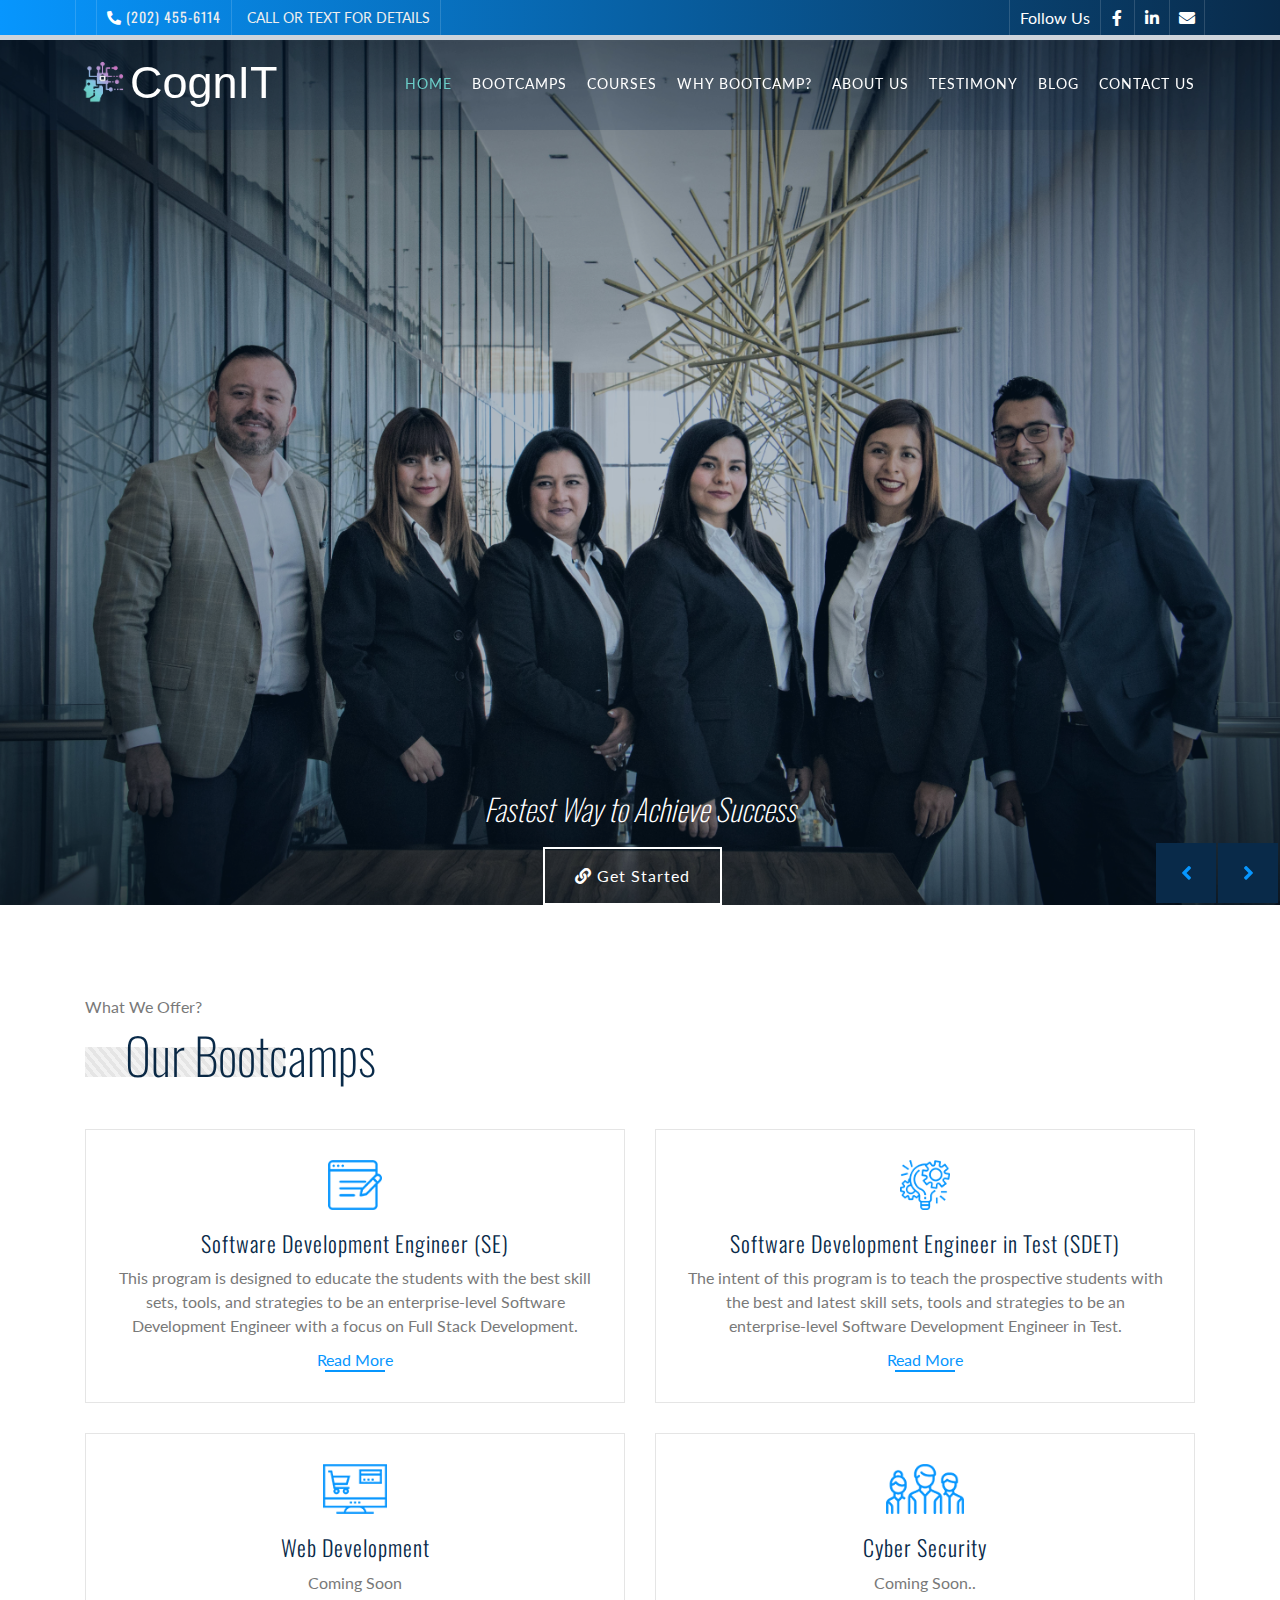
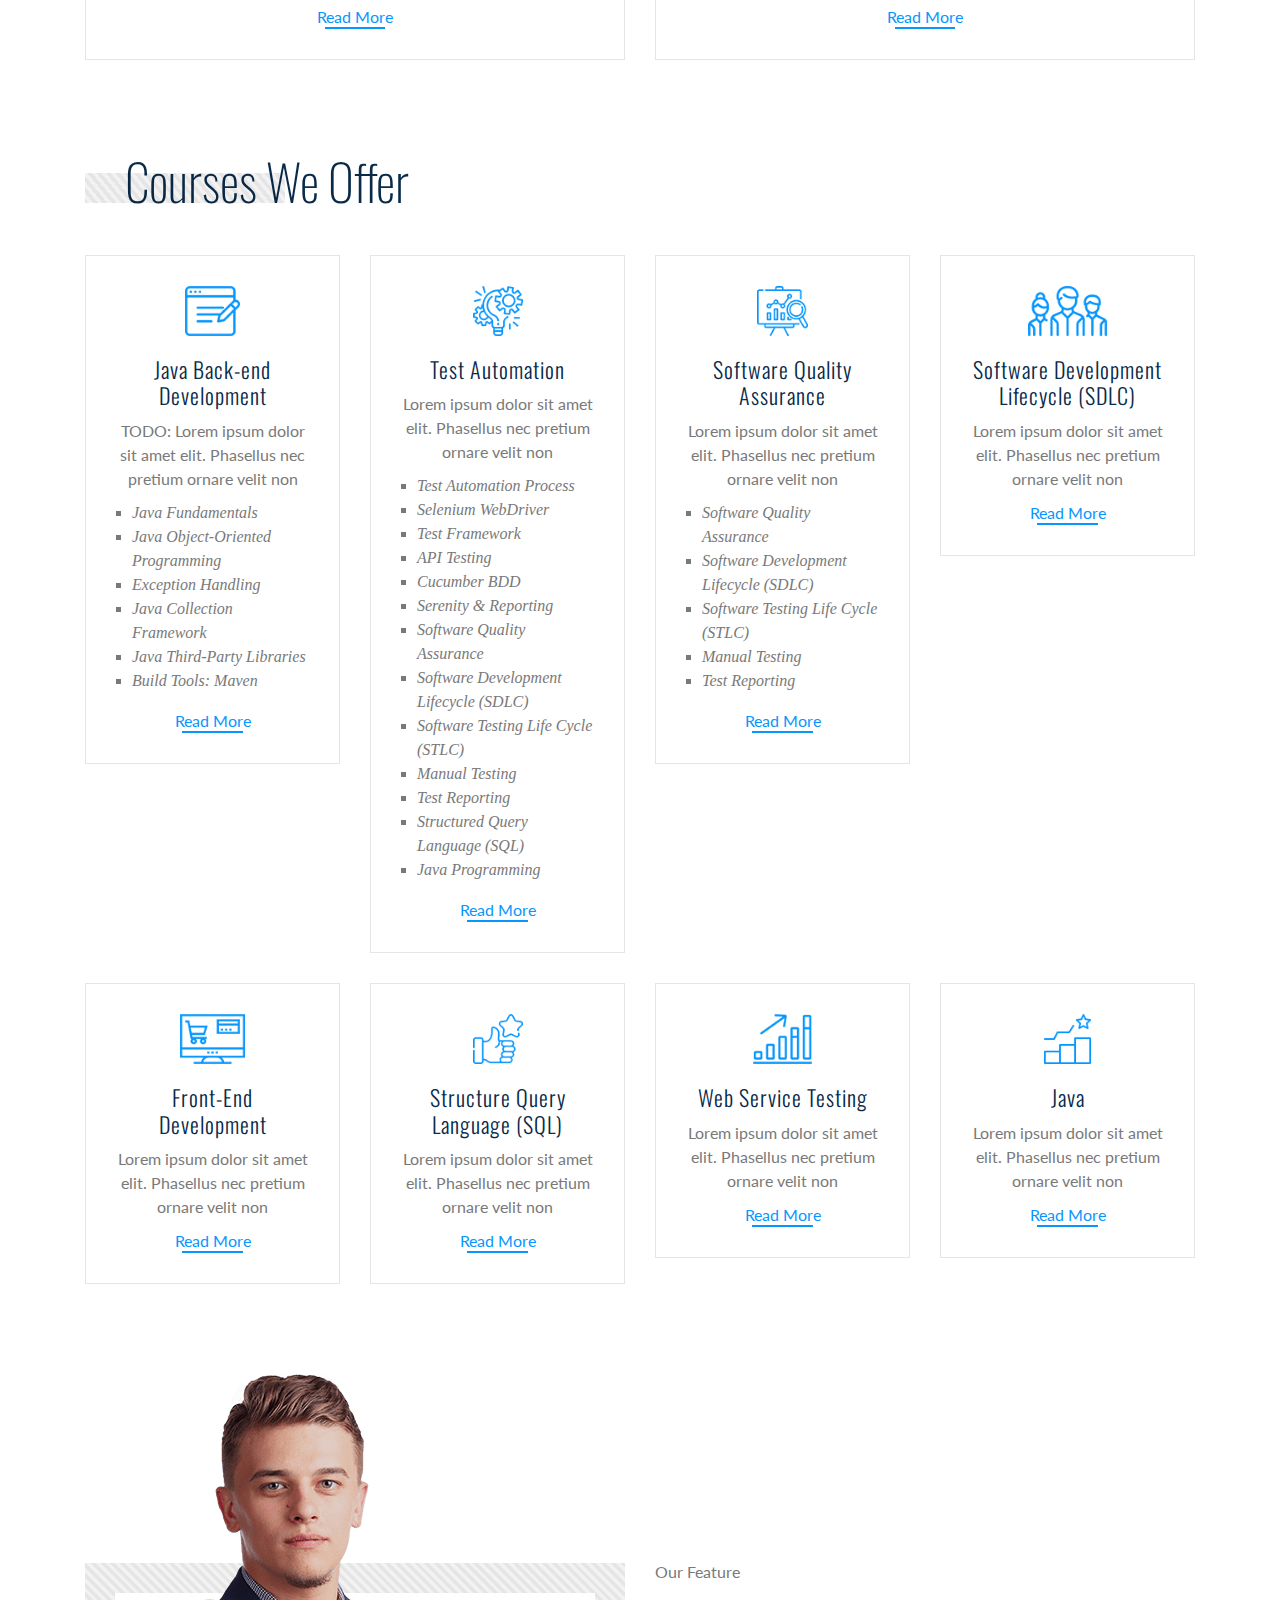
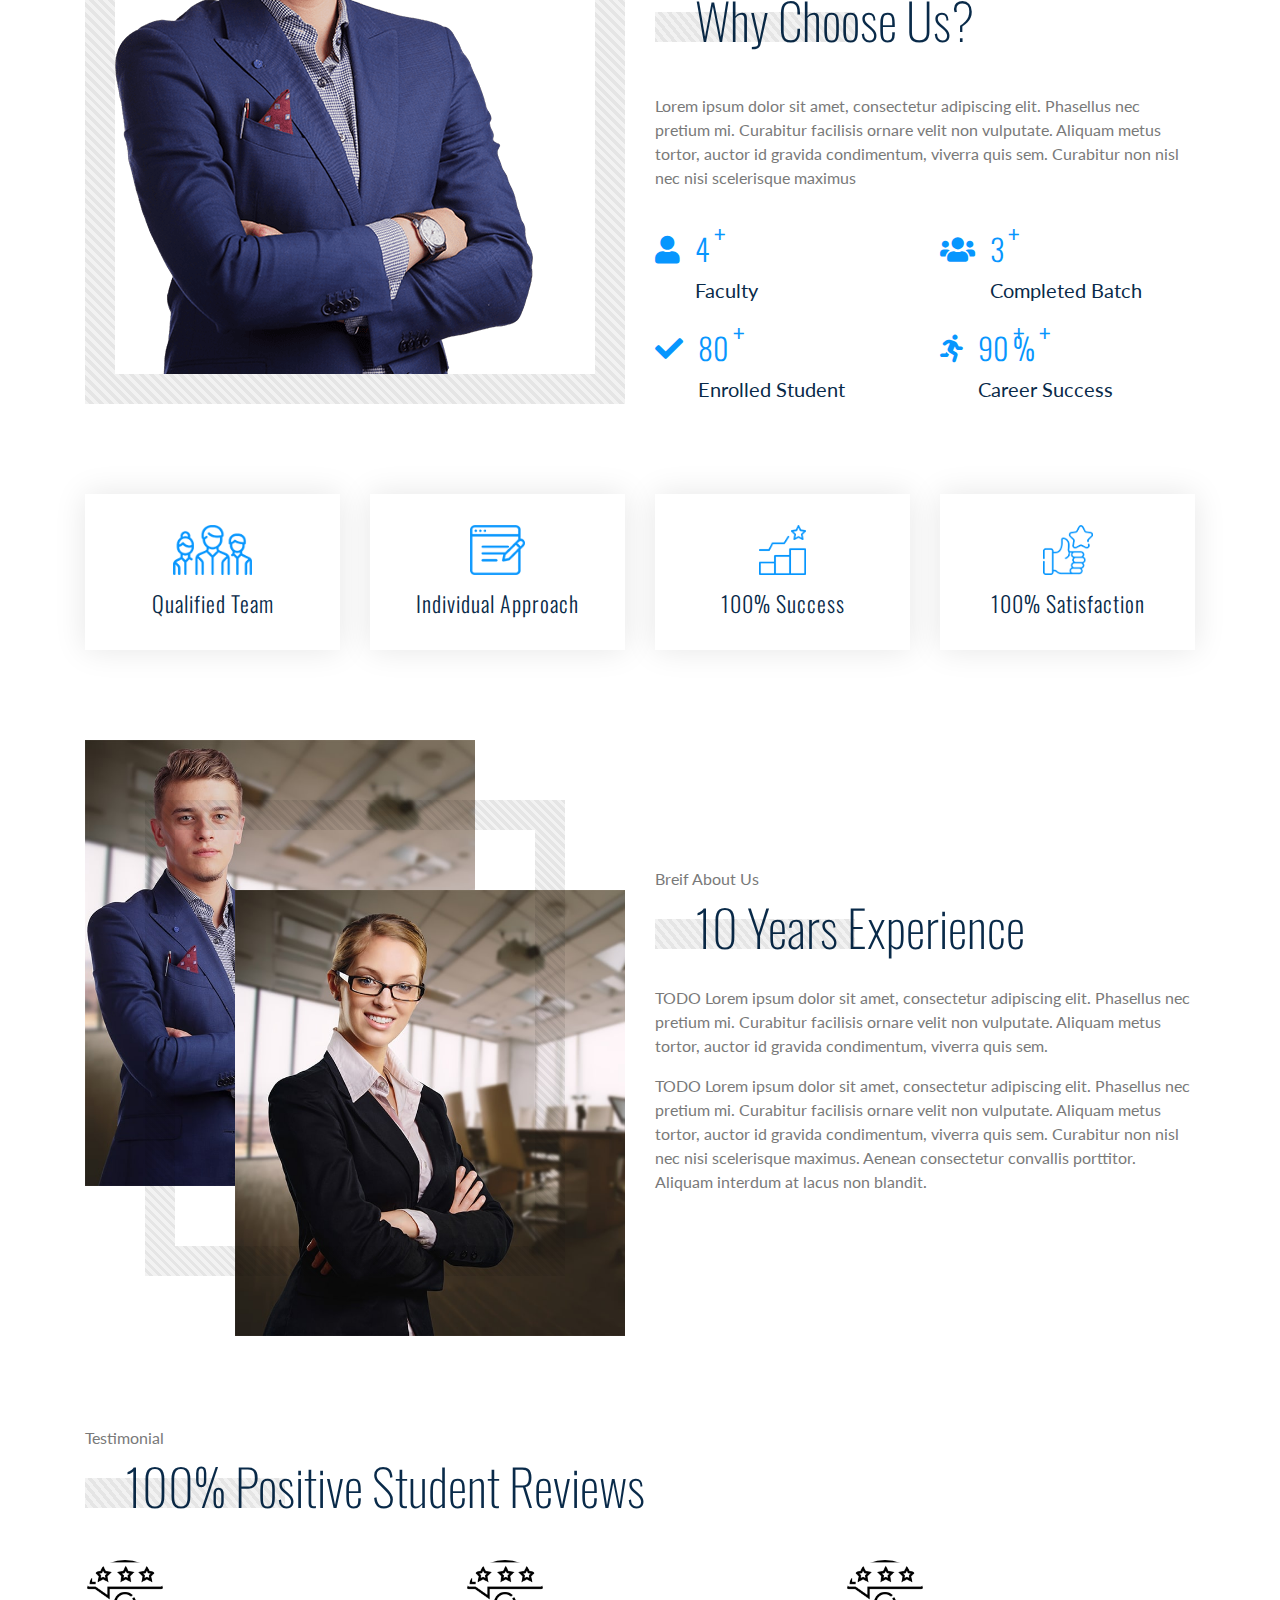
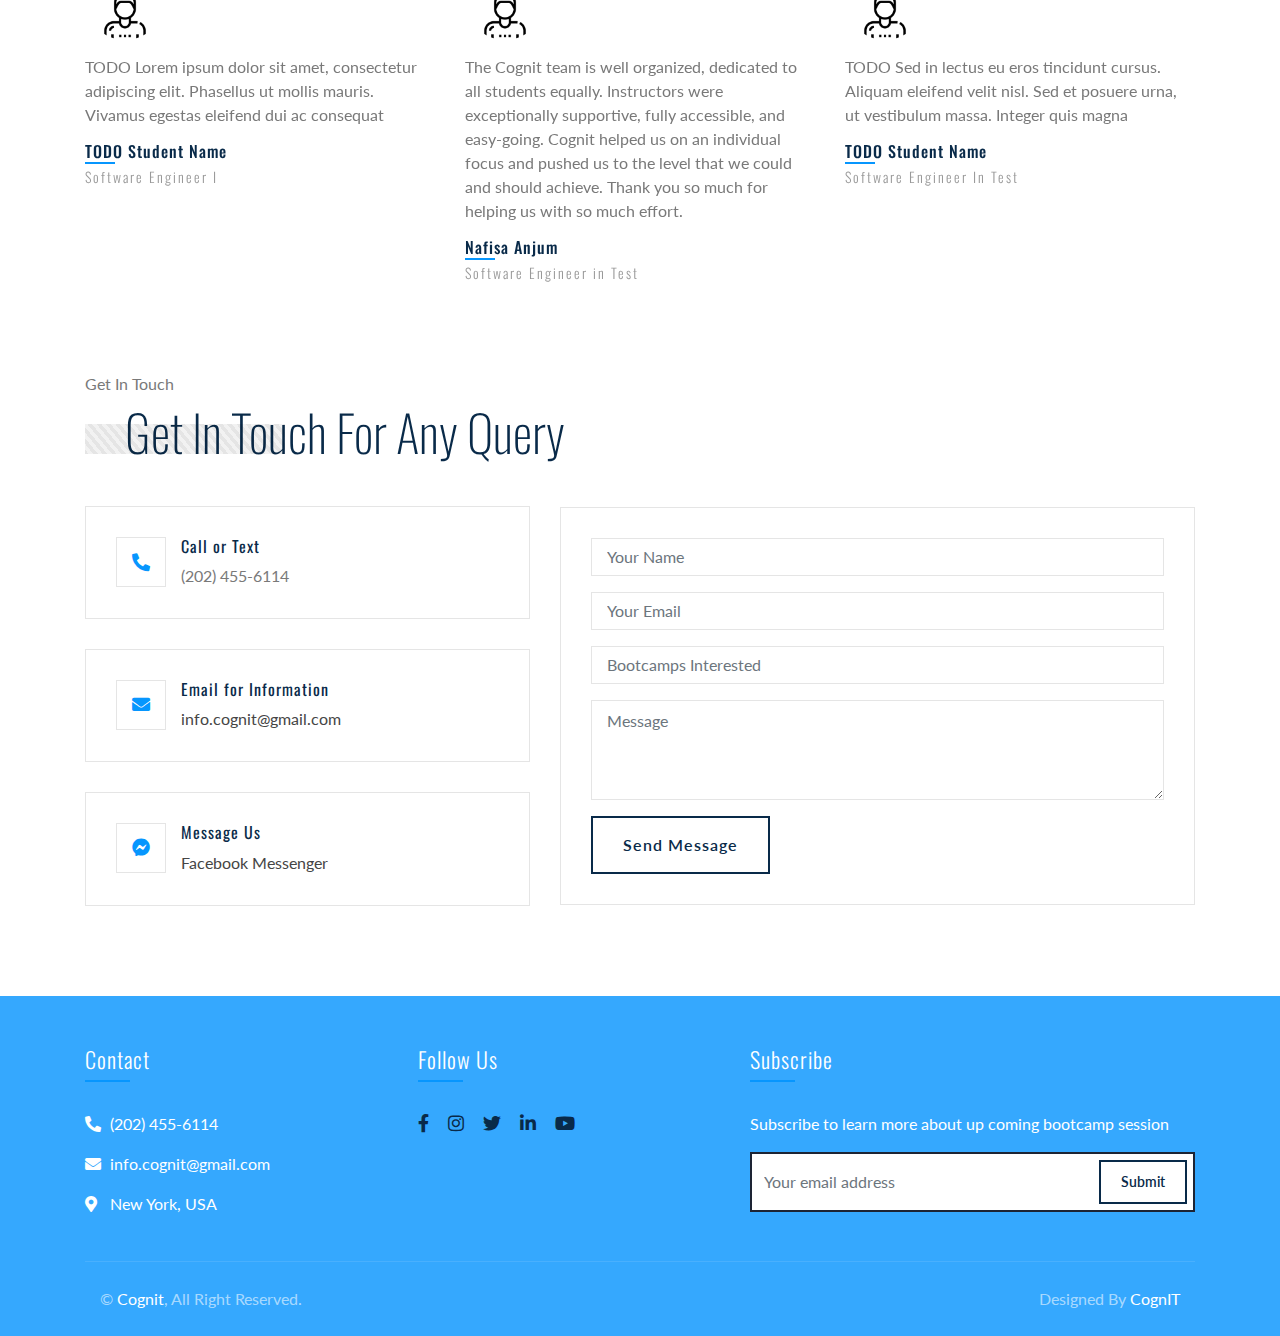
<file: index.html>
<!DOCTYPE html>
<html lang="en">

<head>
    <meta charset="utf-8">
    <title>CognIT-Bootcamp</title>
    <meta content="width=device-width, initial-scale=1.0" name="viewport">
    <meta content="Consulting Website Template Free Download" name="keywords">
    <meta content="Consulting Website Template Free Download" name="description">

    <!-- Favicon -->
    <link href="img/favicon.ico" rel="icon">

    <!-- Google Font -->
    <link href="https://fonts.googleapis.com/css2?family=Lato&family=Oswald:wght@200;300;400&display=swap" rel="stylesheet">

    <!-- CSS Libraries -->
    <link href="https://stackpath.bootstrapcdn.com/bootstrap/4.4.1/css/bootstrap.min.css" rel="stylesheet">
    <link href="https://cdnjs.cloudflare.com/ajax/libs/font-awesome/5.10.0/css/all.min.css" rel="stylesheet">
    <link href="lib/animate/animate.min.css" rel="stylesheet">
    <link href="lib/owlcarousel/assets/owl.carousel.min.css" rel="stylesheet">

    <!-- Template Stylesheet -->
    <link href="css/style.css" rel="stylesheet">
</head>

<body>
    <!-- Top Bar Start -->
    <div class="top-bar d-none d-md-block">
        <div class="container-fluid">
            <div class="row">
                <div class="col-md-8">
                    <div class="top-bar-left">
                        <div class="text">
                        </div>
                        <div class="text">
                            <i class="fa fa-phone-alt"></i>
                            <h2>(202) 455-6114</h2>
                        </div>
                        <div class="text">
                            <p>Call or Text For Details</p>
                        </div>
                    </div>
                </div>
                <div class="col-md-4">
                    <div class="top-bar-right">
                        <div class="text">Follow Us</div>
                        <div class="social">
                            <a href="https://www.facebook.com/cognit.info" target="_blank"><i class="fab fa-facebook-f"></i></a>
                            <a href=""><i class="fab fa-linkedin-in"></i></a>
                            <!--                                <a href=""><i class="fab fa-instagram"></i></a>-->
                            <!--                                <a href=""><i class="fab fa-twitter"></i></a>-->
                            <a href="mailto: info.cognit@gmail.com"><i class="fab fa fa-envelope"></i></a>
                        </div>
                    </div>
                </div>
            </div>
        </div>
    </div>
    <!-- Top Bar End -->

    <!-- Nav Bar Start -->
    <div class="navbar navbar-expand-lg bg-dark navbar-dark">
        <div class="container-fluid">
            <a href="index.html"><img class="navbar-brand-logo" src="img/cognit-logo-removebg.png" alt="Image"></a>
            <a href="index.html" class="navbar-brand">CognIT</a>
            <button type="button" class="navbar-toggler" data-toggle="collapse" data-target="#navbarCollapse">
                <span class="navbar-toggler-icon"></span>
            </button>
            <div class="collapse navbar-collapse justify-content-between" id="navbarCollapse">
                <div class="navbar-nav ml-auto">
                    <a href="index.html" class="nav-item nav-link active">Home</a>
                    <a href="index.html#bootcamps" class="nav-item nav-link">Bootcamps</a>
                    <a href="index.html#courses" class="nav-item nav-link">Courses</a>
                    <a href="index.html#why-bootcamp" class="nav-item nav-link">Why Bootcamp?</a>
                    <a href="index.html#about-us" class="nav-item nav-link">About Us</a>
                    <a href="index.html#testimonial" class="nav-item nav-link">Testimony</a>
                    <a href="blog.html" class="nav-item nav-link">Blog</a>
                    <a href="contact-us.html" class="nav-item nav-link">Contact Us</a>
                </div>
            </div>
        </div>
    </div>
    <!-- Nav Bar End -->

    <!-- Carousel Start -->
    <div class="carousel">
        <div class="container-fluid">
            <div class="owl-carousel">
                <div class="carousel-item">
                    <div class="carousel-img">
                        <img src="img/carousel-6.jpg" alt="Image">
                    </div>
                    <div class="carousel-text">
                        <!--<h1>CognIT</h1>-->
                        <h3>Fastest Way to Achieve Success</h3>
                        <div class="carousel-btn">
                            <a class="btn" href="contact-us.html"><i class="fa fa-link"></i>Get Started</a>
                            <!-- <a class="btn btn-play" data-toggle="modal" data-src="https://www.youtube.com/embed/DWRcNpR6Kdc" data-target="#videoModal"><i class="fa fa-play"></i>Watch Video</a> -->
                        </div>
                    </div>
                </div>
                <div class="carousel-item">
                    <div class="carousel-img">
                        <img src="img/carousel-5.jpg" alt="Image">
                    </div>
                    <div class="carousel-text">
                        <!--<h1>CognIT</h1>-->
                        <h3>Your Business Our Effort</h3>
                        <div class="carousel-btn">
                            <a class="btn" href="contact-us.html"><i class="fa fa-link"></i>Get Started</a>
                            <!-- <a class="btn btn-play" data-toggle="modal" data-src="https://www.youtube.com/embed/DWRcNpR6Kdc" data-target="#videoModal"><i class="fa fa-play"></i>Watch Video</a> -->
                        </div>
                    </div>
                </div>
                <div class="carousel-item">
                    <div class="carousel-img">
                        <img src="img/carousel-4.jpg" alt="Image">
                    </div>
                    <div class="carousel-text">
                        <!--<h1>CognIT</h1>-->
                        <h3>Your Success Our Achievement</h3>
                        <div class="carousel-btn">
                            <a class="btn" href="contact-us.html"><i class="fa fa-link"></i>Get Started</a>
                            <!-- <a class="btn btn-play" data-toggle="modal" data-src="https://www.youtube.com/embed/DWRcNpR6Kdc" data-target="#videoModal"><i class="fa fa-play"></i>Watch Video</a> -->
                        </div>
                    </div>
                </div>
            </div>
        </div>
    </div>
    <!-- Carousel End -->

    <!-- Video Modal Start-->
    <div class="modal fade" id="videoModal" tabindex="-1" role="dialog" aria-labelledby="exampleModalLabel" aria-hidden="true">
        <div class="modal-dialog" role="document">
            <div class="modal-content">
                <div class="modal-body">
                    <button type="button" class="close" data-dismiss="modal" aria-label="Close">
                    <span aria-hidden="true">&times;</span>
                </button>
                    <!-- 16:9 aspect ratio -->
                    <div class="embed-responsive embed-responsive-16by9">
                        <iframe class="embed-responsive-item" src="" id="video" allowscriptaccess="always" allow="autoplay"></iframe>
                    </div>
                </div>
            </div>
        </div>
    </div>
    <!-- Video Modal End -->

    <!-- Bootcamps Start -->
    <div class="service" id="bootcamps">
        <div class="container">
            <div class="section-header">
                <p>What We Offer?</p>
                <h2>Our Bootcamps</h2>
            </div>
            <div class="row">
                <div class="col-lg-6 col-md-6">
                    <div class="service-item">
                        <img src="img/icon-1.png" alt="Icon">
                        <h3>Software Development Engineer (SE)</h3>
                        <p>
                            This program is designed to educate the students with the best skill sets, tools, and strategies to be an enterprise-level Software Development Engineer with a focus on Full Stack Development.
                        </p>
                        <a href="se.html">Read More</a>
                    </div>
                </div>
                <div class="col-lg-6 col-md-6">
                    <div class="service-item">
                        <img src="img/icon-2.png" alt="Icon">
                        <h3>Software Development Engineer in Test (SDET)</h3>
                        <p>
                            The intent of this program is to teach the prospective students with the best and latest skill sets, tools and strategies to be an enterprise-level Software Development Engineer in Test. </p>
                        <a href="sdet.html">Read More</a>
                    </div>
                </div>
                <!--Web Development Card-->
                <div class="col-lg-6 col-md-6">
                    <div class="service-item">
                        <img src="img/icon-5.png" alt="Icon">
                        <h3>Web Development</h3>
                        <p>
                            Coming Soon
                        </p>
                        <a href="web-development.html">Read More</a>
                    </div>
                </div>
                <!--End Web Development Card-->
                <!--Cyber Security Card-->
                <div class="col-lg-6 col-md-6">
                    <div class="service-item">
                        <img src="img/icon-4.png" alt="Icon">
                        <h3>Cyber Security</h3>
                        <p>
                            Coming Soon..
                        </p>
                        <a href="cyber-security.html">Read More</a>
                    </div>
                </div>
                <!--Cyber Security Card-->
            </div>
        </div>
    </div>
    <!-- Bootcamps End -->

    <!-- Courses Start -->
    <div class="service" id="courses">
        <div class="container">
            <div class="section-header">
                <h2>Courses We Offer</h2>
            </div>
            <div class="row">
                <div class="col-lg-3 col-md-6">
                    <div class="service-item">
                        <img src="img/icon-1.png" alt="Icon">
                        <h3>Java Back-end Development</h3>
                        <p>
                            TODO: Lorem ipsum dolor sit amet elit. Phasellus nec pretium ornare velit non
                        </p>
                        <ul>
                            <li>Java Fundamentals</li>
                            <li>Java Object-Oriented Programming</li>
                            <li>Exception Handling</li>
                            <li>Java Collection Framework</li>
                            <li>Java Third-Party Libraries</li>
                            <li>Build Tools: Maven</li>
                        </ul>
                        <a href="se.html">Read More</a>
                    </div>
                </div>
                <div class="col-lg-3 col-md-6">
                    <div class="service-item">
                        <img src="img/icon-2.png" alt="Icon">
                        <h3>Test Automation</h3>
                        <p>
                            Lorem ipsum dolor sit amet elit. Phasellus nec pretium ornare velit non
                        </p>
                        <ul>
                            <li>Test Automation Process</li>
                            <li>Selenium WebDriver</li>
                            <li>Test Framework</li>
                            <li>API Testing</li>
                            <li>Cucumber BDD </li>
                            <li>Serenity & Reporting</li>
                            <li>Software Quality Assurance</li>
                            <li>Software Development Lifecycle (SDLC)</li>
                            <li>Software Testing Life Cycle (STLC)</li>
                            <li>Manual Testing</li>
                            <li>Test Reporting</li>
                            <li>Structured Query Language (SQL)</li>
                            <li>Java Programming</li>
                        </ul>
                        <a href="sdet.html">Read More</a>
                    </div>
                </div>
                <div class="col-lg-3 col-md-6">
                    <div class="service-item">
                        <img src="img/icon-3.png" alt="Icon">
                        <h3>Software Quality Assurance</h3>
                        <p>
                            Lorem ipsum dolor sit amet elit. Phasellus nec pretium ornare velit non
                        </p>
                        <ul>
                            <li>Software Quality Assurance</li>
                            <li>Software Development Lifecycle (SDLC)</li>
                            <li>Software Testing Life Cycle (STLC)</li>
                            <li>Manual Testing</li>
                            <li>Test Reporting</li>
                        </ul>
                        <a href="sdet.html">Read More</a>
                    </div>
                </div>
                <div class="col-lg-3 col-md-6">
                    <div class="service-item">
                        <img src="img/icon-4.png" alt="Icon">
                        <h3>Software Development Lifecycle (SDLC)</h3>
                        <p>
                            Lorem ipsum dolor sit amet elit. Phasellus nec pretium ornare velit non
                        </p>
                        <a href="">Read More</a>
                    </div>
                </div>
                <div class="col-lg-3 col-md-6">
                    <div class="service-item">
                        <img src="img/icon-5.png" alt="Icon">
                        <h3>Front-End Development</h3>
                        <p>
                            Lorem ipsum dolor sit amet elit. Phasellus nec pretium ornare velit non
                        </p>
                        <a href="sdet.html">Read More</a>
                    </div>
                </div>
                <div class="col-lg-3 col-md-6">
                    <div class="service-item">
                        <img src="img/icon-6.png" alt="Icon">
                        <h3>Structure Query Language (SQL)</h3>
                        <p>
                            Lorem ipsum dolor sit amet elit. Phasellus nec pretium ornare velit non
                        </p>
                        <a href="se.html">Read More</a>
                    </div>
                </div>
                <div class="col-lg-3 col-md-6">
                    <div class="service-item">
                        <img src="img/icon-7.png" alt="Icon">
                        <h3>Web Service Testing</h3>
                        <p>
                            Lorem ipsum dolor sit amet elit. Phasellus nec pretium ornare velit non
                        </p>
                        <a href="sdet.html">Read More</a>
                    </div>
                </div>
                <div class="col-lg-3 col-md-6">
                    <div class="service-item">
                        <img src="img/icon-8.png" alt="Icon">
                        <h3>Java</h3>
                        <p>
                            Lorem ipsum dolor sit amet elit. Phasellus nec pretium ornare velit non
                        </p>
                        <a href="se.html">Read More</a>
                    </div>
                </div>
            </div>
        </div>
    </div>
    <!-- Courses End -->

    <!-- Feature Start -->
    <div class="feature" id="why-bootcamp">
        <div class="container">
            <div class="row align-items-end">
                <div class="col-md-6">
                    <div class="feature-img">
                        <img src="img/business-man.png" alt="Image">
                    </div>
                </div>
                <div class="col-md-6">
                    <div class="section-header">
                        <p>Our Feature</p>
                        <h2>Why Choose Us?</h2>
                    </div>
                    <p>
                        Lorem ipsum dolor sit amet, consectetur adipiscing elit. Phasellus nec pretium mi. Curabitur facilisis ornare velit non vulputate. Aliquam metus tortor, auctor id gravida condimentum, viverra quis sem. Curabitur non nisl nec nisi scelerisque maximus
                    </p>
                    <div class="row counters">
                        <div class="col-6">
                            <i class="fa fa-user"></i>
                            <div class="counters-text">
                                <h2 data-toggle="counter-up">4</h2>
                                <p>Faculty</p>
                            </div>
                        </div>
                        <div class="col-6">
                            <i class="fa fa-users"></i>
                            <div class="counters-text">
                                <h2 data-toggle="counter-up">3</h2>
                                <p>Completed Batch</p>
                            </div>
                        </div>
                        <div class="col-6">
                            <i class="fa fa-check"></i>
                            <div class="counters-text">
                                <h2 data-toggle="counter-up">80</h2>
                                <p>Enrolled Student</p>
                            </div>
                        </div>
                        <div class="col-6">
                            <i class="fa fa-running"></i>
                            <div class="counters-text">
                                <h2 data-toggle="counter-up">90</h2>
                                <h2>%</h2>
                                <p>Career Success</p>
                            </div>
                        </div>
                    </div>
                </div>
            </div>
        </div>
    </div>
    <!-- Feature End -->

    <!-- Fact Start -->
    <div class="fact">
        <div class="container">
            <div class="row align-items-center">
                <div class="col-lg-3 col-md-6">
                    <div class="fact-item">
                        <img src="img/icon-4.png" alt="Icon">
                        <h2>Qualified Team</h2>
                    </div>
                </div>
                <div class="col-lg-3 col-md-6">
                    <div class="fact-item">
                        <img src="img/icon-1.png" alt="Icon">
                        <h2>Individual Approach</h2>
                    </div>
                </div>
                <div class="col-lg-3 col-md-6">
                    <div class="fact-item">
                        <img src="img/icon-8.png" alt="Icon">
                        <h2>100% Success</h2>
                    </div>
                </div>
                <div class="col-lg-3 col-md-6">
                    <div class="fact-item">
                        <img src="img/icon-6.png" alt="Icon">
                        <h2>100% Satisfaction</h2>
                    </div>
                </div>
            </div>
        </div>
    </div>
    <!-- Fact Start -->

    <!-- About Start -->
    <div class="about" id="about-us">
        <div class="container">
            <div class="row align-items-center">
                <div class="col-md-6">
                    <div class="about-img">
                        <div class="about-img-1">
                            <img src="img/about-2.jpg" alt="Image">
                        </div>
                        <div class="about-img-2">
                            <img src="img/about-1.jpg" alt="Image">
                        </div>
                    </div>
                </div>
                <div class="col-md-6">
                    <div class="section-header">
                        <p>Breif About Us</p>
                        <h2>10 Years Experience</h2>
                    </div>
                    <div class="about-text">
                        <p>
                            TODO Lorem ipsum dolor sit amet, consectetur adipiscing elit. Phasellus nec pretium mi. Curabitur facilisis ornare velit non vulputate. Aliquam metus tortor, auctor id gravida condimentum, viverra quis sem.
                        </p>
                        <p>
                            TODO Lorem ipsum dolor sit amet, consectetur adipiscing elit. Phasellus nec pretium mi. Curabitur facilisis ornare velit non vulputate. Aliquam metus tortor, auctor id gravida condimentum, viverra quis sem. Curabitur non nisl nec nisi scelerisque maximus.
                            Aenean consectetur convallis porttitor. Aliquam interdum at lacus non blandit.
                        </p>
                        <!--                    <a class="btn" href="">Learn More</a>-->
                    </div>
                </div>
            </div>
        </div>
    </div>
    <!-- About End -->

    <!-- Testimonial Start -->
    <div class="testimonial" id="testimonial">
        <div class="container">
            <div class="section-header">
                <p>Testimonial</p>
                <h2>100% Positive Student Reviews</h2>
            </div>
            <div class="owl-carousel testimonials-carousel">
                <div class="testimonial-item">
                    <img src="img/customer-review.png" alt="Image">
                    <p>
                        TODO Lorem ipsum dolor sit amet, consectetur adipiscing elit. Phasellus ut mollis mauris. Vivamus egestas eleifend dui ac consequat
                    </p>
                    <h2>TODO Student Name</h2>
                    <h3>Software Engineer I</h3>
                </div>
                <div class="testimonial-item">
                    <img src="img/customer-review.png" alt="Image">
                    <p>
                        The Cognit team is well organized, dedicated to all students equally. Instructors were exceptionally supportive, fully accessible, and easy-going. Cognit helped us on an individual focus and pushed us to the level that we could and should achieve. Thank
                        you so much for helping us with so much effort.
                    </p>
                    <h2>Nafisa Anjum</h2>
                    <h3>Software Engineer in Test</h3>
                </div>
                <div class="testimonial-item">
                    <img src="img/customer-review.png" alt="Image">
                    <p>
                        TODO Sed in lectus eu eros tincidunt cursus. Aliquam eleifend velit nisl. Sed et posuere urna, ut vestibulum massa. Integer quis magna
                    </p>
                    <h2>TODO Student Name</h2>
                    <h3>Software Engineer In Test</h3>
                </div>
                <!--                 <div class="testimonial-item">
                    <img src="img/customer-review.png" alt="Image">
                    <p>
						TODO
                    </p>
                    <h2>TODO Student Name</h2>
                    <h3>Software Development Engineer</h3>
                </div> -->
            </div>
        </div>
    </div>
    <!-- Testimonial End -->

    <!-- Team Start -->
    <!-- Team End -->

    <!-- Contact Start -->
    <div class="contact">
        <div class="container">
            <div class="section-header">
                <p>Get In Touch</p>
                <h2>Get In Touch For Any Query</h2>
            </div>
            <div class="row align-items-center">
                <div class="col-md-5">
                    <div class="contact-info">
                        <div class="contact-icon">
                            <i class="fa fa-phone-alt"></i>
                        </div>
                        <div class="contact-text">
                            <h3>Call or Text</h3>
                            <p>(202) 455-6114</p>
                        </div>
                    </div>
                    <div class="contact-info">
                        <div class="contact-icon">
                            <a href="mailto: info.cognit@gmail.com"><i class="fa fa-envelope"></i></a>
                        </div>
                        <div class="contact-text">
                            <h3>Email for Information</h3>
                            <a href="mailto: info.cognit@gmail.com">info.cognit@gmail.com</a>
                        </div>
                    </div>
                    <div class="contact-info">
                        <div class="contact-icon">
                            <a href="https://www.facebook.com/cognit.info" target="_blank">
                                <i class="fab fa-facebook-messenger"></i></a>
                        </div>
                        <div class="contact-text">
                            <h3>Message Us</h3>
                            <a href="https://www.facebook.com/cognit.info" target="_blank">
                                <p>Facebook Messenger</p>
                            </a>
                        </div>
                    </div>
                </div>
                <div class="col-md-7">
                    <div class="contact-form">
                        <div id="success"></div>
                        <form name="sentMessage" id="contactForm" novalidate="novalidate">
                            <div class="control-group">
                                <input type="text" class="form-control" id="name" placeholder="Your Name" required="required" data-validation-required-message="Please enter your name" />
                                <p class="help-block text-danger"></p>
                            </div>
                            <div class="control-group">
                                <input type="email" class="form-control" id="email" placeholder="Your Email" required="required" data-validation-required-message="Please enter your email" />
                                <p class="help-block text-danger"></p>
                            </div>
                            <div class="control-group">
                                <input type="text" class="form-control" id="subject" placeholder="Bootcamps Interested" required="required" data-validation-required-message="Please enter a subject" />
                                <p class="help-block text-danger"></p>
                            </div>
                            <div class="control-group">
                                <textarea class="form-control" id="message" placeholder="Message" required="required" data-validation-required-message="Please enter your message"></textarea>
                                <p class="help-block text-danger"></p>
                            </div>
                            <div>
                                <button class="btn" type="submit" id="sendMessageButton">Send Message</button>
                            </div>
                        </form>
                    </div>
                </div>
            </div>
        </div>
    </div>
    <!-- Contact End -->

    <!-- Blog Start -->
    <!-- Blog End -->

    <!-- Footer Start -->
    <div class="footer">
        <div class="container">
            <div class="row">
                <div class="col-lg-7">
                    <div class="row">
                        <div class="col-md-6">
                            <div class="footer-contact">
                                <h2>Contact</h2>
                                <p><i class="fa fa-phone-alt"></i>(202) 455-6114</p>
                                <p><i class="fa fa-envelope"></i>info.cognit@gmail.com</p>
                                <p><i class="fa fa-map-marker-alt"></i>New York, USA</p>
                            </div>
                        </div>
                        <div class="col-md-6">
                            <div class="footer-contact">
                                <h2>Follow Us</h2>
                                <div class="footer-social">
                                    <a href="https://www.facebook.com/cognit.info" target="_blank"><i class="fab fa-facebook-f"></i></a>
                                    <a href="index.html"><i class="fab fa-instagram"></i></a>
                                    <a href="index.html"><i class="fab fa-twitter"></i></a>
                                    <a href="index.html"><i class="fab fa-linkedin-in"></i></a>
                                    <a href="index.html"><i class="fab fa-youtube"></i></a>
                                </div>
                            </div>
                        </div>
                    </div>
                </div>
                <div class="col-lg-5">
                    <div class="footer-newsletter">
                        <h2>Subscribe</h2>
                        <p>
                            Subscribe to learn more about up coming bootcamp session
                        </p>
                        <div class="form">
                            <input class="form-control" placeholder="Your email address">
                            <button class="btn">Submit</button>
                        </div>
                    </div>
                </div>
            </div>
        </div>
        <div class="container copyright">
            <div class="row">
                <div class="col-md-6">
                    <p>&copy; <a href="#">Cognit</a>, All Right Reserved.</p>
                </div>
                <div class="col-md-6">
                    <!--<p>Designed By <a href="https://htmlcodex.com">HTML Codex</a></p>-->
                    <p>Designed By <a href="#">CognIT</a></p>
                </div>
            </div>
        </div>
    </div>
    <!-- Footer End -->

    <a href="#" class="back-to-top"><i class="fa fa-chevron-up"></i></a>

    <!-- JavaScript Libraries -->
    <script src="https://code.jquery.com/jquery-3.4.1.min.js"></script>
    <script src="https://stackpath.bootstrapcdn.com/bootstrap/4.4.1/js/bootstrap.bundle.min.js"></script>
    <script src="lib/easing/easing.min.js"></script>
    <script src="lib/owlcarousel/owl.carousel.min.js"></script>
    <script src="lib/waypoints/waypoints.min.js"></script>
    <script src="lib/counterup/counterup.min.js"></script>

    <!-- Contact Javascript File -->
    <script src="mail/jqBootstrapValidation.min.js"></script>
    <script src="mail/contact.js"></script>

    <!-- Template Javascript -->
    <script src="js/main.js"></script>
</body>

</html>
</file>
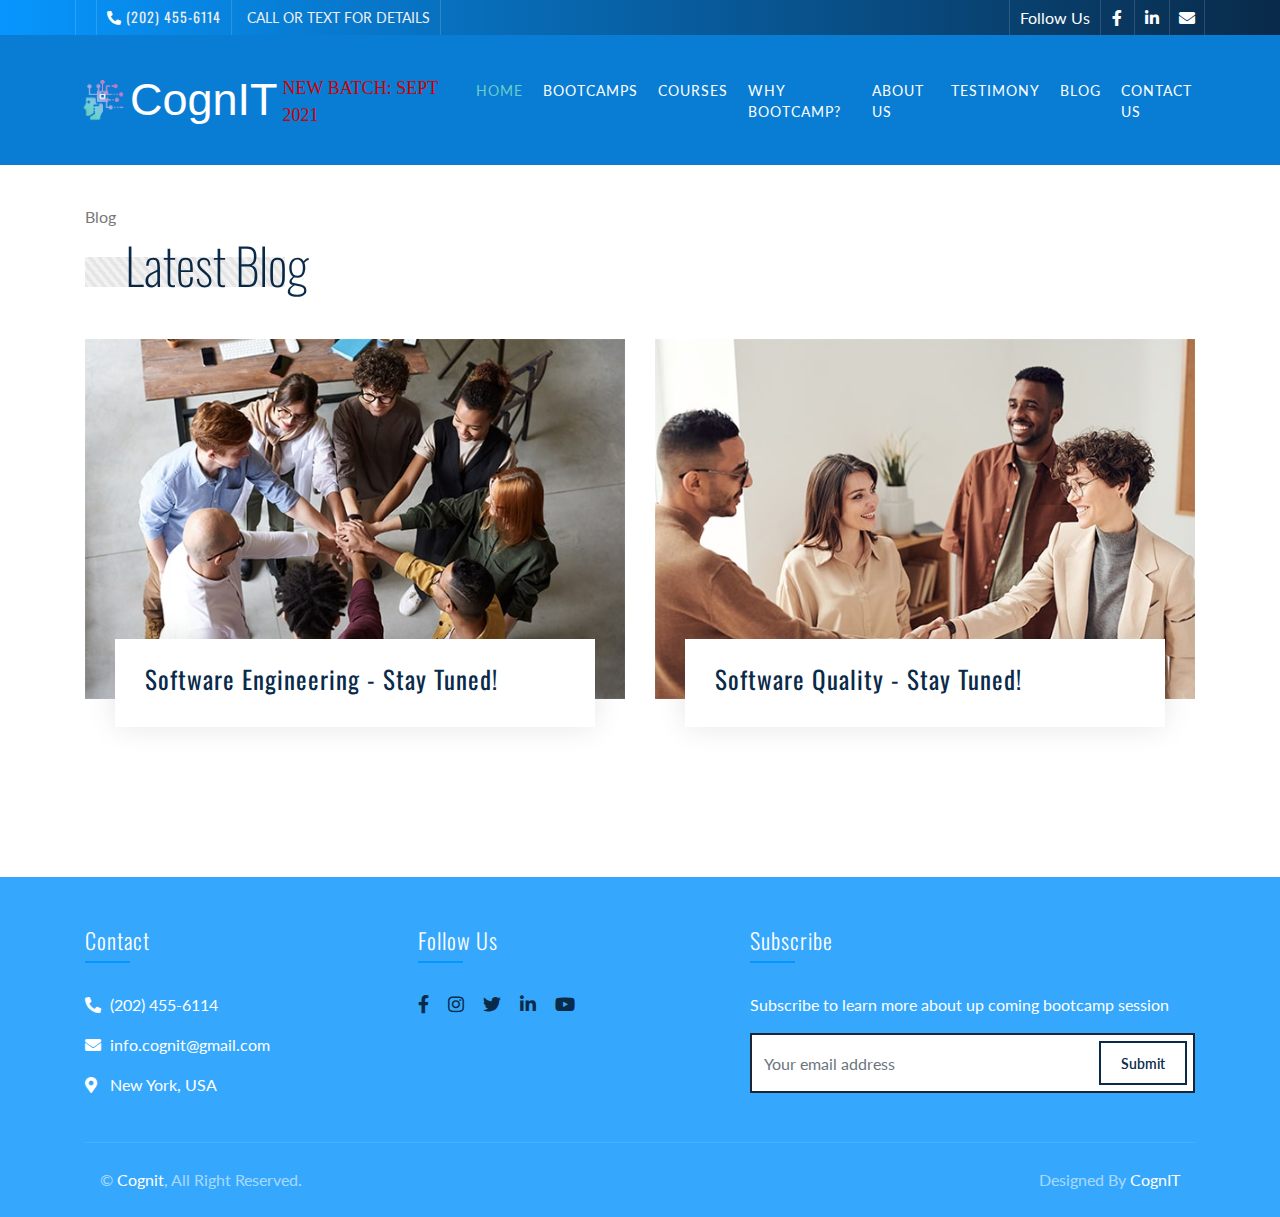
<file: blog.html>
<!DOCTYPE html>
<html lang="en">

<head>
    <meta charset="utf-8">
    <title>Confer - Consulting Website Template Free Download</title>
    <meta content="width=device-width, initial-scale=1.0" name="viewport">
    <meta content="Consulting Website Template Free Download" name="keywords">
    <meta content="Consulting Website Template Free Download" name="description">

    <!-- Favicon -->
    <link href="img/favicon.ico" rel="icon">

    <!-- Google Font -->
    <link href="https://fonts.googleapis.com/css2?family=Lato&family=Oswald:wght@200;300;400&display=swap" rel="stylesheet">

    <!-- CSS Libraries -->
    <link href="https://stackpath.bootstrapcdn.com/bootstrap/4.4.1/css/bootstrap.min.css" rel="stylesheet">
    <link href="https://cdnjs.cloudflare.com/ajax/libs/font-awesome/5.10.0/css/all.min.css" rel="stylesheet">
    <link href="lib/animate/animate.min.css" rel="stylesheet">
    <link href="lib/owlcarousel/assets/owl.carousel.min.css" rel="stylesheet">

    <!-- Template Stylesheet -->
    <link href="css/style.css" rel="stylesheet">
</head>

<body class="page">
    <!-- Top Bar Start -->
    <div class="top-bar d-none d-md-block">
        <div class="container-fluid">
            <div class="row">
                <div class="col-md-8">
                    <div class="top-bar-left">
                        <div class="text">
                        </div>
                        <div class="text">
                            <i class="fa fa-phone-alt"></i>
                            <h2>(202) 455-6114</h2>
                        </div>
                        <div class="text">
                            <p>Call or Text For Details</p>
                        </div>
                    </div>
                </div>
                <div class="col-md-4">
                    <div class="top-bar-right">
                        <div class="text">Follow Us</div>
                        <div class="social">
                            <a href="https://www.facebook.com/cognit.info" target="_blank"><i
                                    class="fab fa-facebook-f"></i></a>
                            <a href=""><i class="fab fa-linkedin-in"></i></a>
                            <!--                                <a href=""><i class="fab fa-instagram"></i></a>-->
                            <!--                                <a href=""><i class="fab fa-twitter"></i></a>-->
                            <a href="mailto: info.cognit@gmail.com"><i class="fab fa fa-envelope"></i></a>
                        </div>
                    </div>
                </div>
            </div>
        </div>
    </div>
    <!-- Top Bar End -->

    <!-- Nav Bar Start -->
    <div class="navbar navbar-expand-lg bg-dark navbar-dark">
        <div class="container-fluid">
            <a href="index.html"><img class="navbar-brand-logo" src="img/cognit-logo-removebg.png" alt="Image"></a>
            <a href="index.html" class="navbar-brand">CognIT</a>
            <button type="button" class="navbar-toggler" data-toggle="collapse" data-target="#navbarCollapse">
                <span class="navbar-toggler-icon"></span>
            </button>
            <div class=".nav-sticky nav-announcement">
                <p>New Batch: Sept 2021</p>
            </div>
            <div class="collapse navbar-collapse justify-content-between" id="navbarCollapse">
                <div class="navbar-nav ml-auto">
                    <a href="index.html" class="nav-item nav-link active">Home</a>
                    <a href="index.html#bootcamps" class="nav-item nav-link">Bootcamps</a>
                    <a href="index.html#courses" class="nav-item nav-link">Courses</a>
                    <a href="index.html#why-bootcamp" class="nav-item nav-link">Why Bootcamp?</a>
                    <a href="index.html#about-us" class="nav-item nav-link">About Us</a>
                    <a href="index.html#testimonial" class="nav-item nav-link">Testimony</a>
                    <a href="blog.html" class="nav-item nav-link">Blog</a>
                    <a href="contact-us.html" class="nav-item nav-link">Contact Us</a>
                </div>
            </div>
        </div>
    </div>
    <!-- Nav Bar End -->

    <!-- Blog Start -->
    <div class="blog blog-page mt-125">
        <div class="container">
            <div class="section-header">
                <p>Blog</p>
                <!--CognIT Blog-->
                <h2>Latest Blog</h2>
            </div>
            <div class="row">
                <div class="col-md-6">
                    <div class="blog-item">
                        <div class="blog-img">
                            <img src="img/blog-1.jpg" alt="Blog">
                        </div>
                        <div class="blog-content">
                            <h2 class="blog-title">Software Engineering - Stay Tuned!</h2>
                            <!--<div class="blog-meta">
                                <i class="fa fa-list-alt"></i>
                                <a href="">Category</a>
                                <i class="fa fa-calendar-alt"></i>
                                <p>01-Jan-2045</p>
                            </div>
                            <div class="blog-text">
                                <p>
                                    Lorem ipsum dolor sit amet elit. Neca pretim miura bitur facili ornare velit non vulpte liqum metus tortor. Lorem ipsum dolor sit amet elit. Neca pretim miura bitur facili ornare velit non vulpte liqum metus tortor
                                </p>
                                <a class="btn" href="">Read More</a>
                            </div> -->
                        </div>
                    </div>
                </div>
                <div class="col-md-6">
                    <div class="blog-item">
                        <div class="blog-img">
                            <img src="img/blog-2.jpg" alt="Blog">
                        </div>
                        <div class="blog-content">
                            <h2 class="blog-title">Software Quality - Stay Tuned!</h2>
                            <!-- <div class="blog-meta">
                                <i class="fa fa-list-alt"></i>
                                <a href="">Category</a>
                                <i class="fa fa-calendar-alt"></i>
                                <p>01-Jan-2045</p>
                            </div>
                            <div class="blog-text">
                                <p>
                                    Lorem ipsum dolor sit amet elit. Neca pretim miura bitur facili ornare velit non vulpte liqum metus tortor. Lorem ipsum dolor sit amet elit. Neca pretim miura bitur facili ornare velit non vulpte liqum metus tortor
                                </p>
                                <a class="btn" href="">Read More</a>
                            </div> -->
                        </div>
                    </div>
                </div>
                <!-- <div class="col-md-6">
                    <div class="blog-item">
                        <div class="blog-img">
                            <img src="img/blog-3.jpg" alt="Blog">
                        </div>
                        <div class="blog-content">
                            <h2 class="blog-title">Lorem ipsum dolor sit amet</h2>
                            <div class="blog-meta">
                                <i class="fa fa-list-alt"></i>
                                <a href="">Category</a>
                                <i class="fa fa-calendar-alt"></i>
                                <p>01-Jan-2045</p>
                            </div>
                            <div class="blog-text">
                                <p>
                                    Lorem ipsum dolor sit amet elit. Neca pretim miura bitur facili ornare velit non vulpte liqum metus tortor. Lorem ipsum dolor sit amet elit. Neca pretim miura bitur facili ornare velit non vulpte liqum metus tortor
                                </p>
                                <a class="btn" href="">Read More</a>
                            </div>
                        </div>
                    </div>
                </div>
                <div class="col-md-6">
                    <div class="blog-item">
                        <div class="blog-img">
                            <img src="img/blog-4.jpg" alt="Blog">
                        </div>
                        <div class="blog-content">
                            <h2 class="blog-title">Lorem ipsum dolor sit amet</h2>
                            <div class="blog-meta">
                                <i class="fa fa-list-alt"></i>
                                <a href="">Category</a>
                                <i class="fa fa-calendar-alt"></i>
                                <p>01-Jan-2045</p>
                            </div>
                            <div class="blog-text">
                                <p>
                                    Lorem ipsum dolor sit amet elit. Neca pretim miura bitur facili ornare velit non vulpte liqum metus tortor. Lorem ipsum dolor sit amet elit. Neca pretim miura bitur facili ornare velit non vulpte liqum metus tortor
                                </p>
                                <a class="btn" href="">Read More</a>
                            </div>
                        </div>
                    </div>
                </div> -->
            </div>
            <!-- <div class="row">
                <div class="col-12">
                    <ul class="pagination justify-content-center">
                        <li class="page-item disabled"><a class="page-link" href="#">Previous</a></li>
                        <li class="page-item"><a class="page-link" href="#">1</a></li>
                        <li class="page-item active"><a class="page-link" href="#">2</a></li>
                        <li class="page-item"><a class="page-link" href="#">3</a></li>
                        <li class="page-item"><a class="page-link" href="#">Next</a></li>
                    </ul>
                </div>
            </div> -->
        </div>
    </div>
    <!-- Blog End -->

    <!-- Footer Start -->
    <div class="footer">
        <div class="container">
            <div class="row">
                <div class="col-lg-7">
                    <div class="row">
                        <div class="col-md-6">
                            <div class="footer-contact">
                                <h2>Contact</h2>
                                <p><i class="fa fa-phone-alt"></i>(202) 455-6114</p>
                                <p><i class="fa fa-envelope"></i>info.cognit@gmail.com</p>
                                <p><i class="fa fa-map-marker-alt"></i>New York, USA</p>
                            </div>
                        </div>
                        <div class="col-md-6">
                            <div class="footer-contact">
                                <h2>Follow Us</h2>
                                <div class="footer-social">
                                    <a href="https://www.facebook.com/cognit.info" target="_blank"><i class="fab fa-facebook-f"></i></a>
                                    <a href="index.html"><i class="fab fa-instagram"></i></a>
                                    <a href="index.html"><i class="fab fa-twitter"></i></a>
                                    <a href="index.html"><i class="fab fa-linkedin-in"></i></a>
                                    <a href="index.html"><i class="fab fa-youtube"></i></a>
                                </div>
                            </div>
                        </div>
                    </div>
                </div>
                <div class="col-lg-5">
                    <div class="footer-newsletter">
                        <h2>Subscribe</h2>
                        <p>
                            Subscribe to learn more about up coming bootcamp session
                        </p>
                        <div class="form">
                            <input class="form-control" placeholder="Your email address">
                            <button class="btn">Submit</button>
                        </div>
                    </div>
                </div>
            </div>
        </div>
        <div class="container copyright">
            <div class="row">
                <div class="col-md-6">
                    <p>&copy; <a href="#">Cognit</a>, All Right Reserved.</p>
                </div>
                <div class="col-md-6">
                    <!--<p>Designed By <a href="https://htmlcodex.com">HTML Codex</a></p>-->
                    <p>Designed By <a href="#">CognIT</a></p>
                </div>
            </div>
        </div>
    </div>
    <!-- Footer End -->

    <a href="#" class="back-to-top"><i class="fa fa-chevron-up"></i></a>

    <!-- JavaScript Libraries -->
    <script src="https://code.jquery.com/jquery-3.4.1.min.js"></script>
    <script src="https://stackpath.bootstrapcdn.com/bootstrap/4.4.1/js/bootstrap.bundle.min.js"></script>
    <script src="lib/easing/easing.min.js"></script>
    <script src="lib/owlcarousel/owl.carousel.min.js"></script>
    <script src="lib/waypoints/waypoints.min.js"></script>
    <script src="lib/counterup/counterup.min.js"></script>

    <!-- Contact Javascript File -->
    <script src="mail/jqBootstrapValidation.min.js"></script>
    <script src="mail/contact.js"></script>

    <!-- Template Javascript -->
    <script src="js/main.js"></script>
</body>

</html>
</file>
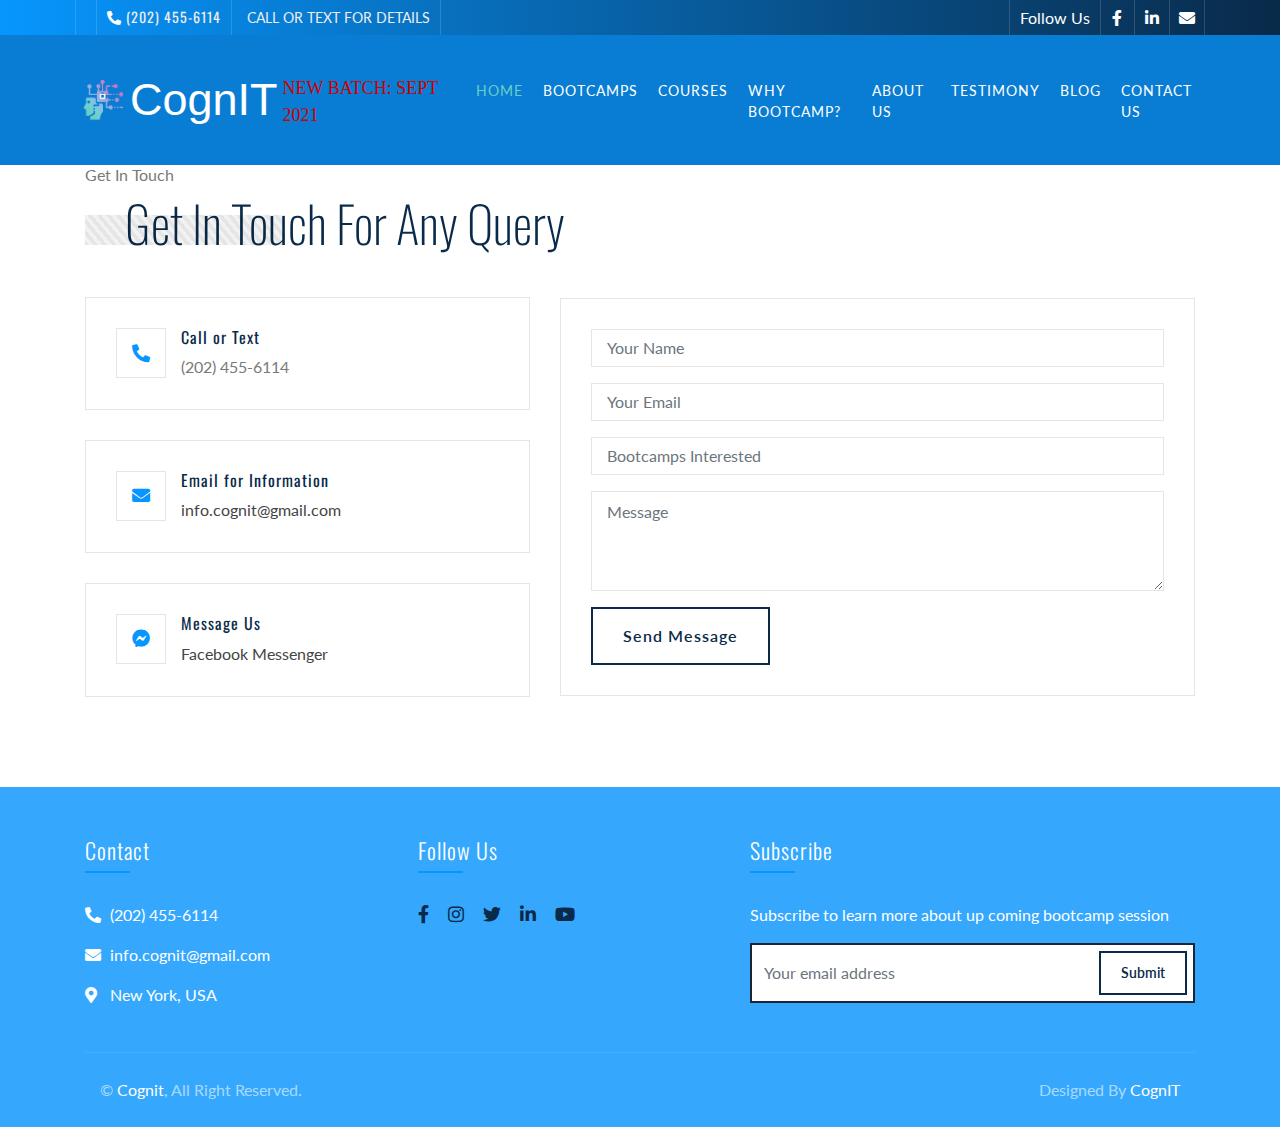
<file: contact-us.html>
<!DOCTYPE html>
<html lang="en">

<head>
    <meta charset="utf-8">
    <title>CognIT-Bootcamp</title>
    <meta content="width=device-width, initial-scale=1.0" name="viewport">
    <meta content="Consulting Website Template Free Download" name="keywords">
    <meta content="Consulting Website Template Free Download" name="description">

    <!-- Favicon -->
    <link href="img/favicon.ico" rel="icon">

    <!-- Google Font -->
    <link href="https://fonts.googleapis.com/css2?family=Lato&family=Oswald:wght@200;300;400&display=swap" rel="stylesheet">

    <!-- CSS Libraries -->
    <link href="https://stackpath.bootstrapcdn.com/bootstrap/4.4.1/css/bootstrap.min.css" rel="stylesheet">
    <link href="https://cdnjs.cloudflare.com/ajax/libs/font-awesome/5.10.0/css/all.min.css" rel="stylesheet">
    <link href="lib/animate/animate.min.css" rel="stylesheet">
    <link href="lib/owlcarousel/assets/owl.carousel.min.css" rel="stylesheet">

    <!-- Template Stylesheet -->
    <link href="css/style.css" rel="stylesheet">
</head>

<body class="page">
    <!-- Top Bar Start -->
    <div class="top-bar d-none d-md-block">
        <div class="container-fluid">
            <div class="row">
                <div class="col-md-8">
                    <div class="top-bar-left">
                        <div class="text">
                        </div>
                        <div class="text">
                            <i class="fa fa-phone-alt"></i>
                            <h2>(202) 455-6114</h2>
                        </div>
                        <div class="text">
                            <p>Call or Text For Details</p>
                        </div>
                    </div>
                </div>
                <div class="col-md-4">
                    <div class="top-bar-right">
                        <div class="text">Follow Us</div>
                        <div class="social">
                            <a href="https://www.facebook.com/cognit.info" target="_blank"><i class="fab fa-facebook-f"></i></a>
                            <a href=""><i class="fab fa-linkedin-in"></i></a>
                            <!--                                <a href=""><i class="fab fa-instagram"></i></a>-->
                            <!--                                <a href=""><i class="fab fa-twitter"></i></a>-->
                            <a href="mailto: info.cognit@gmail.com"><i class="fab fa fa-envelope"></i></a>
                        </div>
                    </div>
                </div>
            </div>
        </div>
    </div>
    <!-- Top Bar End -->

    <!-- Nav Bar Start -->
    <div class="navbar navbar-expand-lg bg-dark navbar-dark">
        <div class="container-fluid">
            <a href="index.html"><img class="navbar-brand-logo" src="img/cognit-logo-removebg.png" alt="Image"></a>
            <a href="index.html" class="navbar-brand">CognIT</a>
            <button type="button" class="navbar-toggler" data-toggle="collapse" data-target="#navbarCollapse">
                <span class="navbar-toggler-icon"></span>
            </button>
            <div class=".nav-sticky nav-announcement">
                <p>New Batch: Sept 2021</p>
            </div>
            <div class="collapse navbar-collapse justify-content-between" id="navbarCollapse">
                <div class="navbar-nav ml-auto">
                    <a href="index.html" class="nav-item nav-link active">Home</a>
                    <a href="index.html#bootcamps" class="nav-item nav-link">Bootcamps</a>
                    <a href="index.html#courses" class="nav-item nav-link">Courses</a>
                    <a href="index.html#why-bootcamp" class="nav-item nav-link">Why Bootcamp?</a>
                    <a href="index.html#about-us" class="nav-item nav-link">About Us</a>
                    <a href="index.html#testimonial" class="nav-item nav-link">Testimony</a>
                    <a href="blog.html" class="nav-item nav-link">Blog</a>
                    <a href="contact-us.html" class="nav-item nav-link">Contact Us</a>
                </div>
            </div>
        </div>
    </div>
    <!-- Nav Bar End -->

    <!-- Contact Start -->
    <div class="contact" id="contact-us-page">
        <div class="container">
            <div class="section-header">
                <p>Get In Touch</p>
                <h2>Get In Touch For Any Query</h2>
            </div>
            <div class="row align-items-center">
                <div class="col-md-5">
                    <div class="contact-info">
                        <div class="contact-icon">
                            <i class="fa fa-phone-alt"></i>
                        </div>
                        <div class="contact-text">
                            <h3>Call or Text</h3>
                            <p>(202) 455-6114</p>
                        </div>
                    </div>
                    <div class="contact-info">
                        <div class="contact-icon">
                            <a href="mailto: info.cognit@gmail.com"><i class="fa fa-envelope"></i></a>
                        </div>
                        <div class="contact-text">
                            <h3>Email for Information</h3>
                            <a href="mailto: info.cognit@gmail.com">info.cognit@gmail.com</a>
                        </div>
                    </div>
                    <div class="contact-info">
                        <div class="contact-icon">
                            <a href="https://www.facebook.com/cognit.info" target="_blank">
                                <i class="fab fa-facebook-messenger"></i></a>
                        </div>
                        <div class="contact-text">
                            <h3>Message Us</h3>
                            <a href="https://www.facebook.com/cognit.info" target="_blank">
                                <p>Facebook Messenger</p>
                            </a>
                        </div>
                    </div>
                </div>
                <div class="col-md-7">
                    <div class="contact-form">
                        <div id="success"></div>
                        <form name="sentMessage" id="contactForm" novalidate="novalidate">
                            <div class="control-group">
                                <input type="text" class="form-control" id="name" placeholder="Your Name" required="required" data-validation-required-message="Please enter your name" />
                                <p class="help-block text-danger"></p>
                            </div>
                            <div class="control-group">
                                <input type="email" class="form-control" id="email" placeholder="Your Email" required="required" data-validation-required-message="Please enter your email" />
                                <p class="help-block text-danger"></p>
                            </div>
                            <div class="control-group">
                                <input type="text" class="form-control" id="subject" placeholder="Bootcamps Interested" required="required" data-validation-required-message="Please enter a subject" />
                                <p class="help-block text-danger"></p>
                            </div>
                            <div class="control-group">
                                <textarea class="form-control" id="message" placeholder="Message" required="required" data-validation-required-message="Please enter your message"></textarea>
                                <p class="help-block text-danger"></p>
                            </div>
                            <div>
                                <button class="btn" type="submit" id="sendMessageButton">Send Message</button>
                            </div>
                        </form>
                    </div>
                </div>
            </div>
        </div>
    </div>
    <!-- Contact End -->

    <!-- Footer Start -->
    <div class="footer">
        <div class="container">
            <div class="row">
                <div class="col-lg-7">
                    <div class="row">
                        <div class="col-md-6">
                            <div class="footer-contact">
                                <h2>Contact</h2>
                                <p><i class="fa fa-phone-alt"></i>(202) 455-6114</p>
                                <p><i class="fa fa-envelope"></i>info.cognit@gmail.com</p>
                                <p><i class="fa fa-map-marker-alt"></i>New York, USA</p>
                            </div>
                        </div>
                        <div class="col-md-6">
                            <div class="footer-contact">
                                <h2>Follow Us</h2>
                                <div class="footer-social">
                                    <a href="https://www.facebook.com/cognit.info" target="_blank"><i class="fab fa-facebook-f"></i></a>
                                    <a href="index.html"><i class="fab fa-instagram"></i></a>
                                    <a href="index.html"><i class="fab fa-twitter"></i></a>
                                    <a href="index.html"><i class="fab fa-linkedin-in"></i></a>
                                    <a href="index.html"><i class="fab fa-youtube"></i></a>
                                </div>
                            </div>
                        </div>
                    </div>
                </div>
                <div class="col-lg-5">
                    <div class="footer-newsletter">
                        <h2>Subscribe</h2>
                        <p>
                            Subscribe to learn more about up coming bootcamp session
                        </p>
                        <div class="form">
                            <input class="form-control" placeholder="Your email address">
                            <button class="btn">Submit</button>
                        </div>
                    </div>
                </div>
            </div>
        </div>
        <div class="container copyright">
            <div class="row">
                <div class="col-md-6">
                    <p>&copy; <a href="#">Cognit</a>, All Right Reserved.</p>
                </div>
                <div class="col-md-6">
                    <!--<p>Designed By <a href="https://htmlcodex.com">HTML Codex</a></p>-->
                    <p>Designed By <a href="#">CognIT</a></p>
                </div>
            </div>
        </div>
    </div>
    <!-- Footer End -->

    <a href="#" class="back-to-top"><i class="fa fa-chevron-up"></i></a>

    <!-- JavaScript Libraries -->
    <script src="https://code.jquery.com/jquery-3.4.1.min.js"></script>
    <script src="https://stackpath.bootstrapcdn.com/bootstrap/4.4.1/js/bootstrap.bundle.min.js"></script>
    <script src="lib/easing/easing.min.js"></script>
    <script src="lib/owlcarousel/owl.carousel.min.js"></script>
    <script src="lib/waypoints/waypoints.min.js"></script>
    <script src="lib/counterup/counterup.min.js"></script>

    <!-- Contact Javascript File -->
    <script src="mail/jqBootstrapValidation.min.js"></script>
    <script src="mail/contact.js"></script>

    <!-- Template Javascript -->
    <script src="js/main.js"></script>
</body>

</html>
</file>
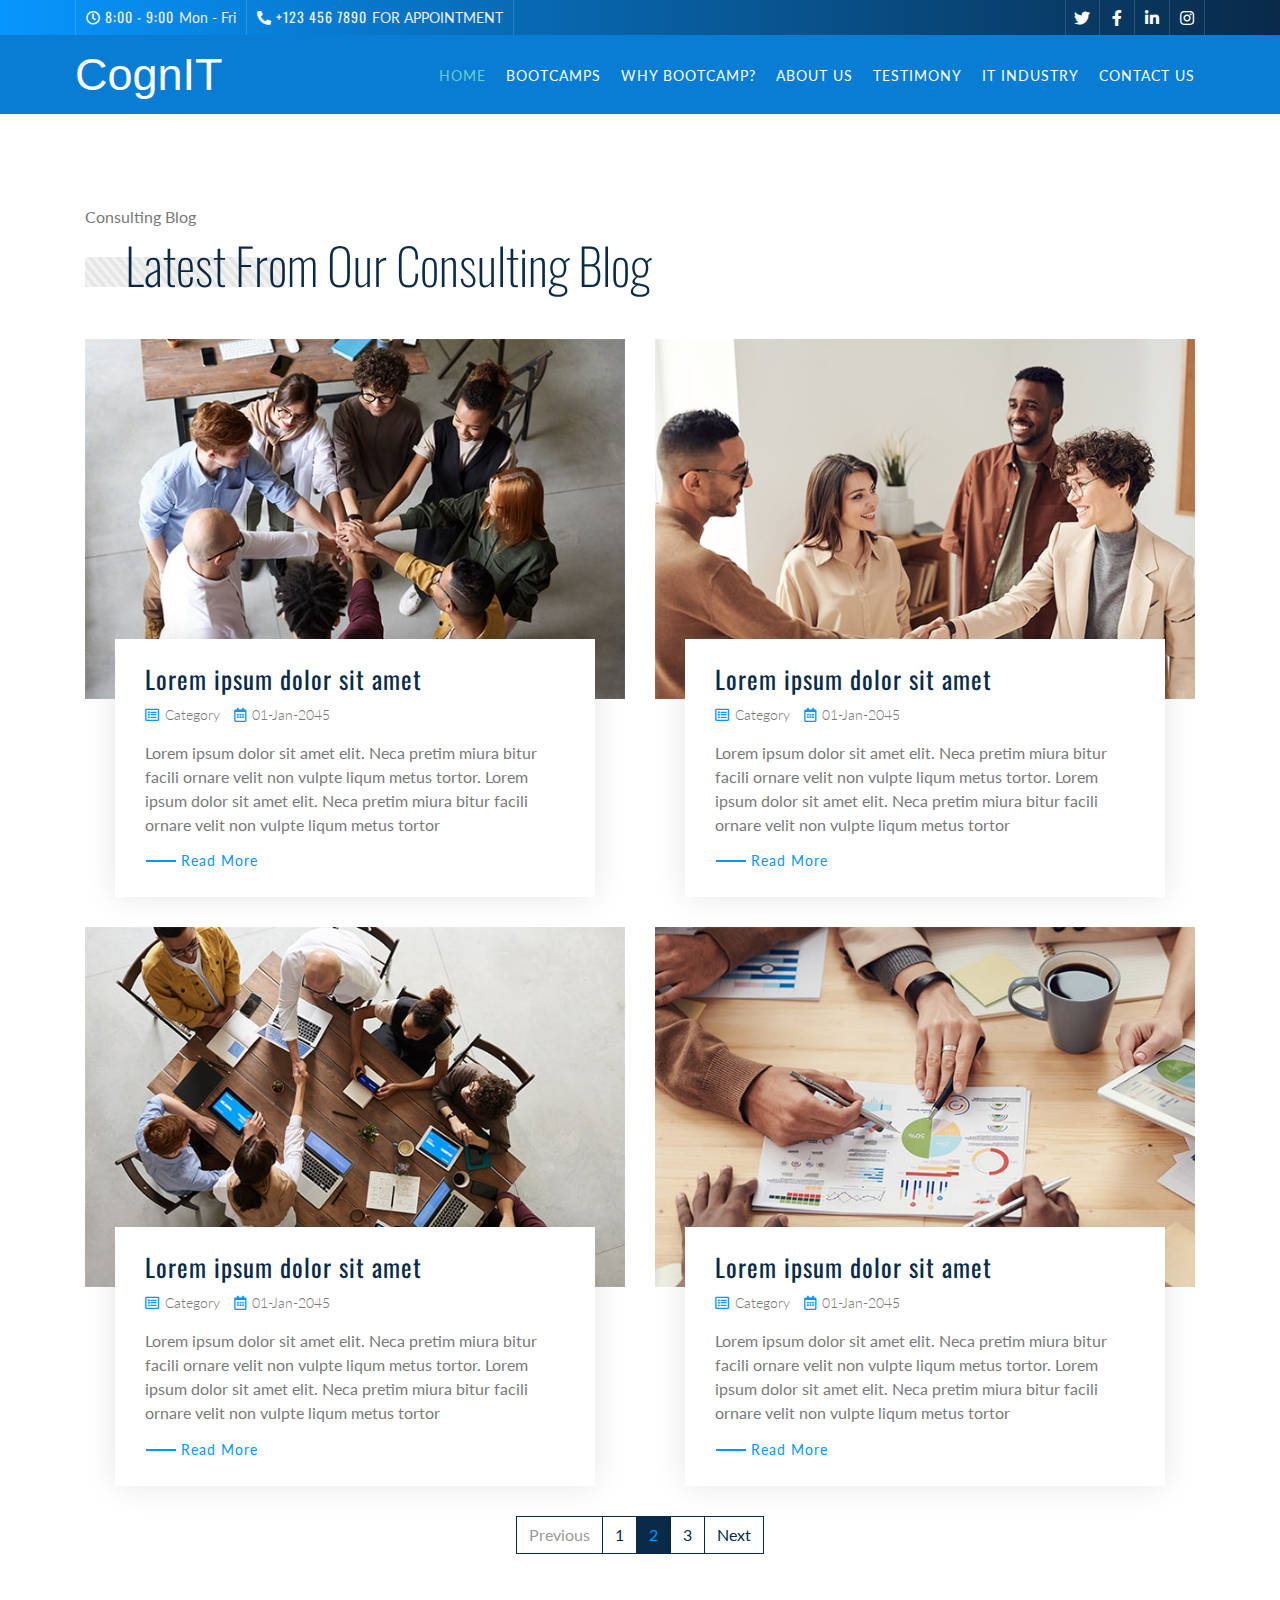
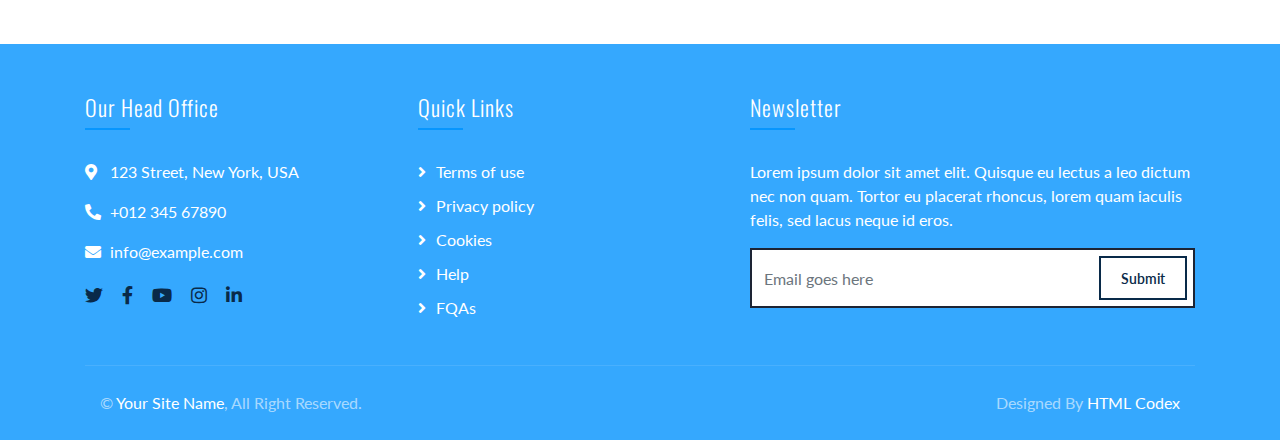
<file: it-industry.html>
<!DOCTYPE html>
<html lang="en">
    <head>
        <meta charset="utf-8">
        <title>Confer - Consulting Website Template Free Download</title>
        <meta content="width=device-width, initial-scale=1.0" name="viewport">
        <meta content="Consulting Website Template Free Download" name="keywords">
        <meta content="Consulting Website Template Free Download" name="description">

        <!-- Favicon -->
        <link href="img/favicon.ico" rel="icon">

        <!-- Google Font -->
        <link href="https://fonts.googleapis.com/css2?family=Lato&family=Oswald:wght@200;300;400&display=swap" rel="stylesheet">
        
        <!-- CSS Libraries -->
        <link href="https://stackpath.bootstrapcdn.com/bootstrap/4.4.1/css/bootstrap.min.css" rel="stylesheet">
        <link href="https://cdnjs.cloudflare.com/ajax/libs/font-awesome/5.10.0/css/all.min.css" rel="stylesheet">
        <link href="lib/animate/animate.min.css" rel="stylesheet">
        <link href="lib/owlcarousel/assets/owl.carousel.min.css" rel="stylesheet">

        <!-- Template Stylesheet -->
        <link href="css/style.css" rel="stylesheet">
    </head>

    <body class="page">
        <!-- Top Bar Start -->
        <div class="top-bar d-none d-md-block">
            <div class="container-fluid">
                <div class="row">
                    <div class="col-md-8">
                        <div class="top-bar-left">
                            <div class="text">
                                <i class="far fa-clock"></i>
                                <h2>8:00 - 9:00</h2>
                                <p>Mon - Fri</p>
                            </div>
                            <div class="text">
                                <i class="fa fa-phone-alt"></i>
                                <h2>+123 456 7890</h2>
                                <p>For Appointment</p>
                            </div>
                        </div>
                    </div>
                    <div class="col-md-4">
                        <div class="top-bar-right">
                            <div class="social">
                                <a href=""><i class="fab fa-twitter"></i></a>
                                <a href=""><i class="fab fa-facebook-f"></i></a>
                                <a href=""><i class="fab fa-linkedin-in"></i></a>
                                <a href=""><i class="fab fa-instagram"></i></a>
                            </div>
                        </div>
                    </div>
                </div>
            </div>
        </div>
        <!-- Top Bar End -->

        <!-- Nav Bar Start -->
        <div class="navbar navbar-expand-lg bg-dark navbar-dark">
            <div class="container-fluid">
                <a href="index.html" class="navbar-brand">CognIT</a>
                <button type="button" class="navbar-toggler" data-toggle="collapse" data-target="#navbarCollapse">
                    <span class="navbar-toggler-icon"></span>
                </button>

                <div class="collapse navbar-collapse justify-content-between" id="navbarCollapse">
                    <div class="navbar-nav ml-auto">
                        <a href="index.html" class="nav-item nav-link active">Home</a>
                        <a href="bootcamps.html" class="nav-item nav-link">Bootcamps</a>
                        <a href="why-bootcamp.html" class="nav-item nav-link">Why Bootcamp?</a>
                        <a href="about-us.html" class="nav-item nav-link">About Us</a>
                        <a href="testimony.html" class="nav-item nav-link">Testimony</a>
                        <a href="it-industry.html" class="nav-item nav-link">IT Industry</a>
                        <a href="contact-us.html" class="nav-item nav-link">Contact Us</a>
                    </div>
                </div>
            </div>
        </div>
        <!-- Nav Bar End -->
        
        
        <!-- Blog Start -->
        <div class="blog blog-page mt-125">
            <div class="container">
                <div class="section-header">
                    <p>Consulting Blog</p>
                    <h2>Latest From Our Consulting Blog</h2>
                </div>
                <div class="row">
                    <div class="col-md-6">
                        <div class="blog-item">
                            <div class="blog-img">
                                <img src="img/blog-1.jpg" alt="Blog">
                            </div>
                            <div class="blog-content">
                                <h2 class="blog-title">Lorem ipsum dolor sit amet</h2>
                                <div class="blog-meta">
                                    <i class="fa fa-list-alt"></i>
                                    <a href="">Category</a>
                                    <i class="fa fa-calendar-alt"></i>
                                    <p>01-Jan-2045</p>
                                </div>
                                <div class="blog-text">
                                    <p>
                                        Lorem ipsum dolor sit amet elit. Neca pretim miura bitur facili ornare velit non vulpte liqum metus tortor. Lorem ipsum dolor sit amet elit. Neca pretim miura bitur facili ornare velit non vulpte liqum metus tortor
                                    </p>
                                    <a class="btn" href="">Read More</a>
                                </div>
                            </div>
                        </div>
                    </div>
                    <div class="col-md-6">
                        <div class="blog-item">
                            <div class="blog-img">
                                <img src="img/blog-2.jpg" alt="Blog">
                            </div>
                            <div class="blog-content">
                                <h2 class="blog-title">Lorem ipsum dolor sit amet</h2>
                                <div class="blog-meta">
                                    <i class="fa fa-list-alt"></i>
                                    <a href="">Category</a>
                                    <i class="fa fa-calendar-alt"></i>
                                    <p>01-Jan-2045</p>
                                </div>
                                <div class="blog-text">
                                    <p>
                                        Lorem ipsum dolor sit amet elit. Neca pretim miura bitur facili ornare velit non vulpte liqum metus tortor. Lorem ipsum dolor sit amet elit. Neca pretim miura bitur facili ornare velit non vulpte liqum metus tortor
                                    </p>
                                    <a class="btn" href="">Read More</a>
                                </div>
                            </div>
                        </div>
                    </div>
                    <div class="col-md-6">
                        <div class="blog-item">
                            <div class="blog-img">
                                <img src="img/blog-3.jpg" alt="Blog">
                            </div>
                            <div class="blog-content">
                                <h2 class="blog-title">Lorem ipsum dolor sit amet</h2>
                                <div class="blog-meta">
                                    <i class="fa fa-list-alt"></i>
                                    <a href="">Category</a>
                                    <i class="fa fa-calendar-alt"></i>
                                    <p>01-Jan-2045</p>
                                </div>
                                <div class="blog-text">
                                    <p>
                                        Lorem ipsum dolor sit amet elit. Neca pretim miura bitur facili ornare velit non vulpte liqum metus tortor. Lorem ipsum dolor sit amet elit. Neca pretim miura bitur facili ornare velit non vulpte liqum metus tortor
                                    </p>
                                    <a class="btn" href="">Read More</a>
                                </div>
                            </div>
                        </div>
                    </div>
                    <div class="col-md-6">
                        <div class="blog-item">
                            <div class="blog-img">
                                <img src="img/blog-4.jpg" alt="Blog">
                            </div>
                            <div class="blog-content">
                                <h2 class="blog-title">Lorem ipsum dolor sit amet</h2>
                                <div class="blog-meta">
                                    <i class="fa fa-list-alt"></i>
                                    <a href="">Category</a>
                                    <i class="fa fa-calendar-alt"></i>
                                    <p>01-Jan-2045</p>
                                </div>
                                <div class="blog-text">
                                    <p>
                                        Lorem ipsum dolor sit amet elit. Neca pretim miura bitur facili ornare velit non vulpte liqum metus tortor. Lorem ipsum dolor sit amet elit. Neca pretim miura bitur facili ornare velit non vulpte liqum metus tortor
                                    </p>
                                    <a class="btn" href="">Read More</a>
                                </div>
                            </div>
                        </div>
                    </div>
                </div>
                <div class="row">
                    <div class="col-12">
                        <ul class="pagination justify-content-center">
                            <li class="page-item disabled"><a class="page-link" href="#">Previous</a></li>
                            <li class="page-item"><a class="page-link" href="#">1</a></li>
                            <li class="page-item active"><a class="page-link" href="#">2</a></li>
                            <li class="page-item"><a class="page-link" href="#">3</a></li>
                            <li class="page-item"><a class="page-link" href="#">Next</a></li>
                        </ul> 
                    </div>
                </div>
            </div>
        </div>
        <!-- Blog End -->


        <!-- Footer Start -->
        <div class="footer">
            <div class="container">
                <div class="row">
                    <div class="col-lg-7">
                        <div class="row">
                            <div class="col-md-6">
                                <div class="footer-contact">
                                    <h2>Our Head Office</h2>
                                    <p><i class="fa fa-map-marker-alt"></i>123 Street, New York, USA</p>
                                    <p><i class="fa fa-phone-alt"></i>+012 345 67890</p>
                                    <p><i class="fa fa-envelope"></i>info@example.com</p>
                                    <div class="footer-social">
                                        <a href=""><i class="fab fa-twitter"></i></a>
                                        <a href=""><i class="fab fa-facebook-f"></i></a>
                                        <a href=""><i class="fab fa-youtube"></i></a>
                                        <a href=""><i class="fab fa-instagram"></i></a>
                                        <a href=""><i class="fab fa-linkedin-in"></i></a>
                                    </div>
                                </div>
                            </div>
                            <div class="col-md-6">
                                <div class="footer-link">
                                    <h2>Quick Links</h2>
                                    <a href="">Terms of use</a>
                                    <a href="">Privacy policy</a>
                                    <a href="">Cookies</a>
                                    <a href="">Help</a>
                                    <a href="">FQAs</a>
                                </div>
                            </div>
                        </div>
                    </div>
                    <div class="col-lg-5">
                        <div class="footer-newsletter">
                            <h2>Newsletter</h2>
                            <p>
                                Lorem ipsum dolor sit amet elit. Quisque eu lectus a leo dictum nec non quam. Tortor eu placerat rhoncus, lorem quam iaculis felis, sed lacus neque id eros.
                            </p>
                            <div class="form">
                                <input class="form-control" placeholder="Email goes here">
                                <button class="btn">Submit</button>
                            </div>
                        </div>
                    </div>
                </div>
            </div>
            <div class="container copyright">
                <div class="row">
                    <div class="col-md-6">
                        <p>&copy; <a href="#">Your Site Name</a>, All Right Reserved.</p>
                    </div>
                    <div class="col-md-6">
                        <p>Designed By <a href="https://htmlcodex.com">HTML Codex</a></p>
                    </div>
                </div>
            </div>
        </div>
        <!-- Footer End -->

        <a href="#" class="back-to-top"><i class="fa fa-chevron-up"></i></a>

        <!-- JavaScript Libraries -->
        <script src="https://code.jquery.com/jquery-3.4.1.min.js"></script>
        <script src="https://stackpath.bootstrapcdn.com/bootstrap/4.4.1/js/bootstrap.bundle.min.js"></script>
        <script src="lib/easing/easing.min.js"></script>
        <script src="lib/owlcarousel/owl.carousel.min.js"></script>
        <script src="lib/waypoints/waypoints.min.js"></script>
        <script src="lib/counterup/counterup.min.js"></script>
        
        <!-- Contact Javascript File -->
        <script src="mail/jqBootstrapValidation.min.js"></script>
        <script src="mail/contact.js"></script>

        <!-- Template Javascript -->
        <script src="js/main.js"></script>
    </body>
</html>
</file>
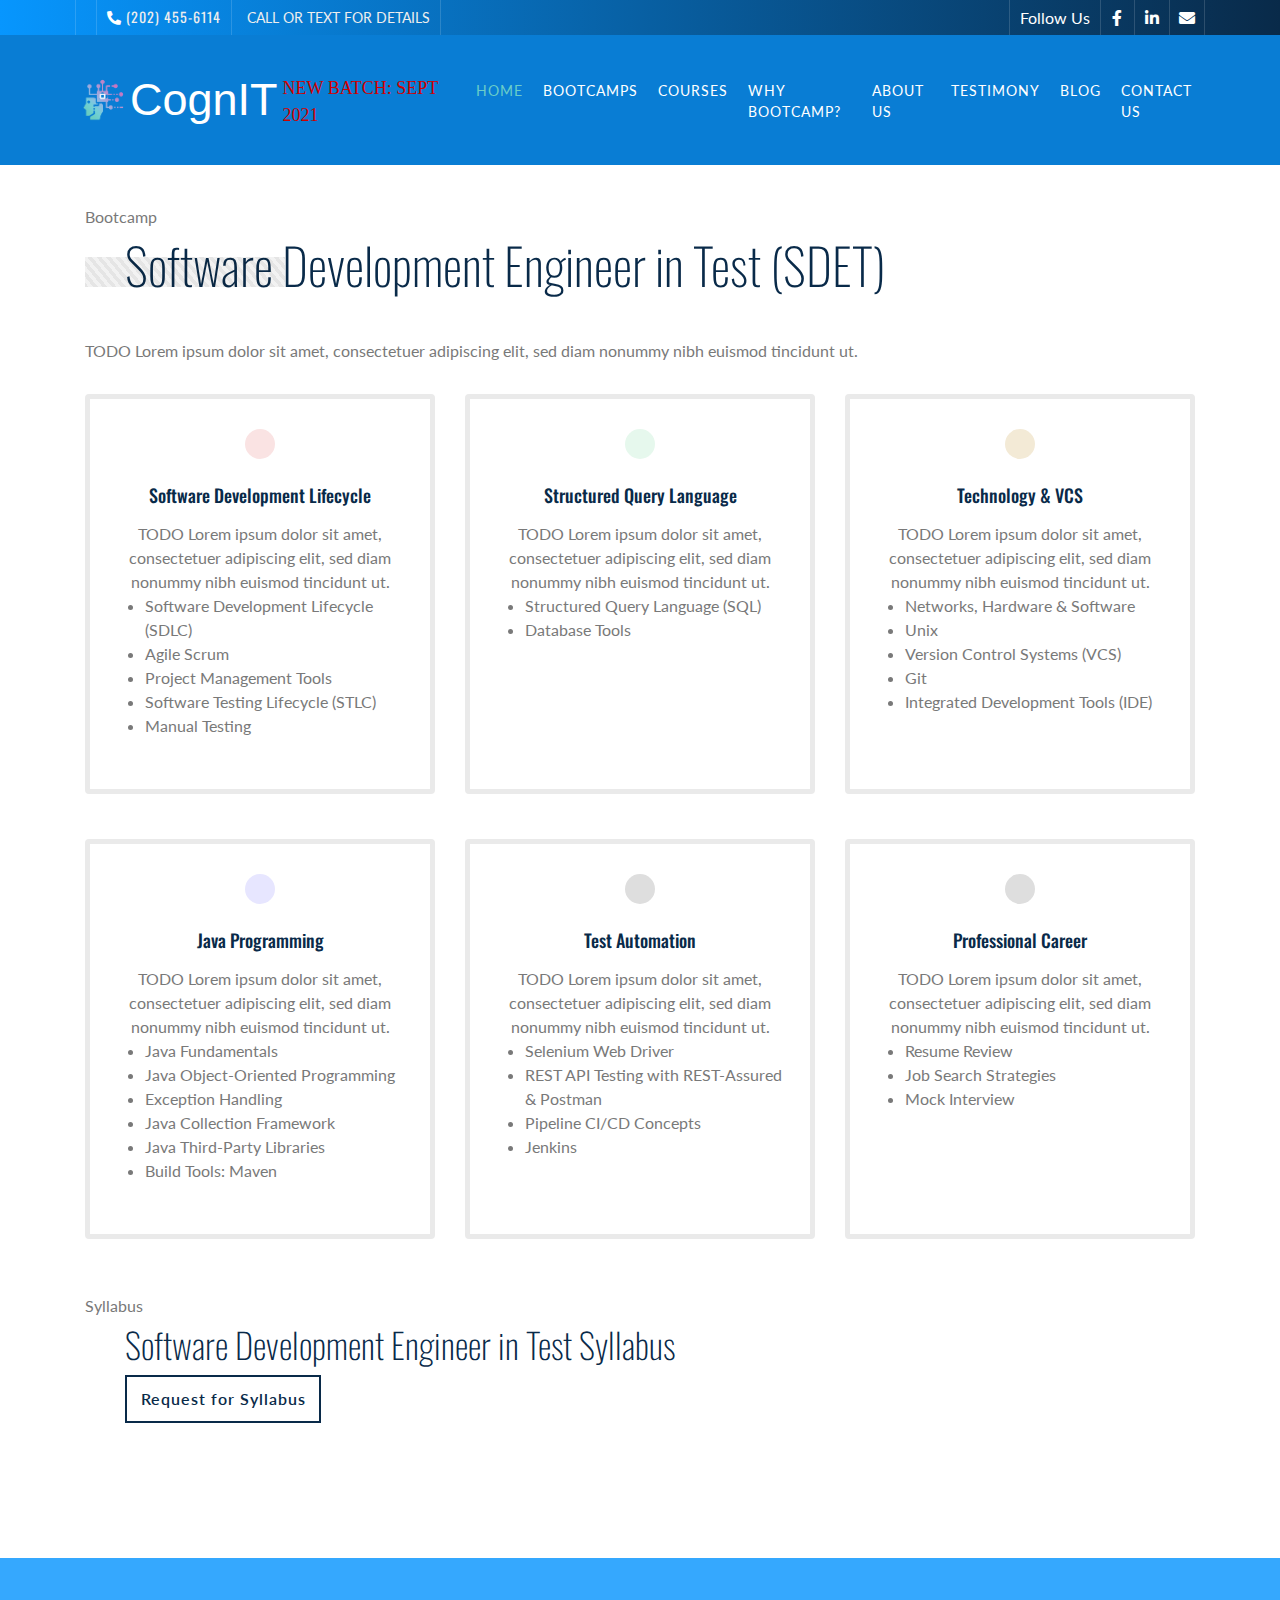
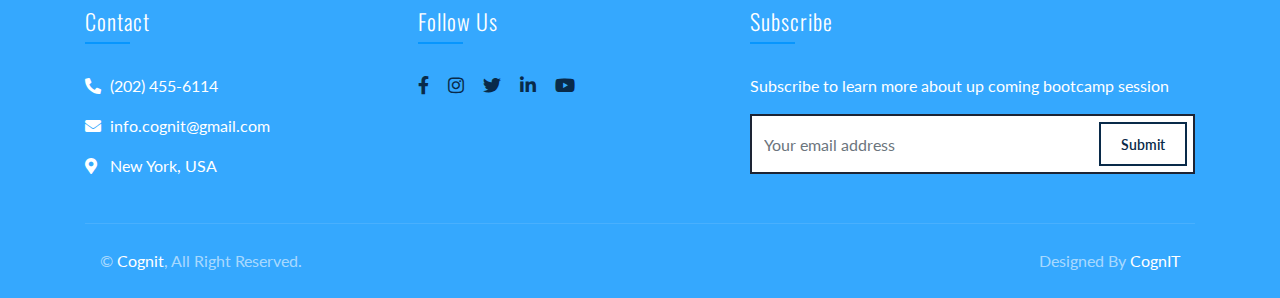
<file: sdet.html>
<!DOCTYPE html>
<html lang="en">

<head>
    <meta charset="utf-8">
    <title>Cognit-Bootcamp</title>
    <meta content="width=device-width, initial-scale=1.0" name="viewport">
    <meta content="Consulting Website Template Free Download" name="keywords">
    <meta content="Consulting Website Template Free Download" name="description">

    <!-- Favicon -->
    <link href="img/favicon.ico" rel="icon">

    <!-- Google Font -->
    <link href="https://fonts.googleapis.com/css2?family=Lato&family=Oswald:wght@200;300;400&display=swap" rel="stylesheet">

    <!-- CSS Libraries -->
    <link href="https://stackpath.bootstrapcdn.com/bootstrap/4.4.1/css/bootstrap.min.css" rel="stylesheet">
    <link href="https://cdnjs.cloudflare.com/ajax/libs/font-awesome/5.10.0/css/all.min.css" rel="stylesheet">
    <link href="lib/animate/animate.min.css" rel="stylesheet">
    <link href="lib/owlcarousel/assets/owl.carousel.min.css" rel="stylesheet">

    <!-- Template Stylesheet -->
    <link href="css/style.css" rel="stylesheet">
</head>

<body class="page">
    <!-- Top Bar Start -->
    <div class="top-bar d-none d-md-block">
        <div class="container-fluid">
            <div class="row">
                <div class="col-md-8">
                    <div class="top-bar-left">
                        <div class="text">
                        </div>
                        <div class="text">
                            <i class="fa fa-phone-alt"></i>
                            <h2>(202) 455-6114</h2>
                        </div>
                        <div class="text">
                            <p>Call or Text For Details</p>
                        </div>
                    </div>
                </div>
                <div class="col-md-4">
                    <div class="top-bar-right">
                        <div class="text">Follow Us</div>
                        <div class="social">
                            <a href="https://www.facebook.com/cognit.info" target="_blank"><i class="fab fa-facebook-f"></i></a>
                            <a href=""><i class="fab fa-linkedin-in"></i></a>
                            <!--                                <a href=""><i class="fab fa-instagram"></i></a>-->
                            <!--                                <a href=""><i class="fab fa-twitter"></i></a>-->
                            <a href="mailto: info.cognit@gmail.com"><i class="fab fa fa-envelope"></i></a>
                        </div>
                    </div>
                </div>
            </div>
        </div>
    </div>
    <!-- Top Bar End -->

    <!-- Nav Bar Start -->
    <div class="navbar navbar-expand-lg bg-dark navbar-dark">
        <div class="container-fluid">
            <a href="index.html"><img class="navbar-brand-logo" src="img/cognit-logo-removebg.png" alt="Image"></a>
            <a href="index.html" class="navbar-brand">CognIT</a>
            <button type="button" class="navbar-toggler" data-toggle="collapse" data-target="#navbarCollapse">
                <span class="navbar-toggler-icon"></span>
            </button>
            <div class=".nav-sticky nav-announcement">
                <p>New Batch: Sept 2021</p>
            </div>
            <div class="collapse navbar-collapse justify-content-between" id="navbarCollapse">
                <div class="navbar-nav ml-auto">
                    <a href="index.html" class="nav-item nav-link active">Home</a>
                    <a href="index.html#bootcamps" class="nav-item nav-link">Bootcamps</a>
                    <a href="index.html#courses" class="nav-item nav-link">Courses</a>
                    <a href="index.html#why-bootcamp" class="nav-item nav-link">Why Bootcamp?</a>
                    <a href="index.html#about-us" class="nav-item nav-link">About Us</a>
                    <a href="index.html#testimonial" class="nav-item nav-link">Testimony</a>
                    <a href="blog.html" class="nav-item nav-link">Blog</a>
                    <a href="contact-us.html" class="nav-item nav-link">Contact Us</a>
                </div>
            </div>
        </div>
    </div>
    <!-- Nav Bar End -->

    <!-- SE Start -->
    <div id="services" class="section mt-125">
        <div class="container">
            <div class="section-header">
                <p>Bootcamp</p>
                <h2>Software Development Engineer in Test (SDET)</h2>
            </div>
            <div>
                <p>TODO Lorem ipsum dolor sit amet, consectetuer adipiscing elit, sed diam nonummy nibh euismod tincidunt ut.</p>
            </div>
            <div class="row">
                <div class="col-lg-4 col-md-6 col-xs-12">
                    <div class="item-boxes services-item wow fadeInDown animated" data-wow-delay="0.2s" style="visibility: visible;-webkit-animation-delay: 0.2s; -moz-animation-delay: 0.2s; animation-delay: 0.2s;">
                        <div class="icon color-1">
                            <i class="lni-pencil"></i>
                        </div>
                        <h4>Software Development Lifecycle</h4>
                        <p>TODO Lorem ipsum dolor sit amet, consectetuer adipiscing elit, sed diam nonummy nibh euismod tincidunt ut.</p>
                        <ul class="se-course-list">
                            <li>Software Development Lifecycle (SDLC)
                                <li>Agile Scrum</li>
                                <li>Project Management Tools</li>
                                <li>Software Testing Lifecycle (STLC)</li>
                                <li>Manual Testing</li>
                        </ul>
                    </div>
                </div>
                <div class="col-lg-4 col-md-6 col-xs-12">
                    <div class="item-boxes services-item wow fadeInDown animated" data-wow-delay="0.4s" style="visibility: visible;-webkit-animation-delay: 0.4s; -moz-animation-delay: 0.4s; animation-delay: 0.4s;">
                        <div class="icon color-2">
                            <i class="lni-cog"></i>
                        </div>
                        <h4>Structured Query Language</h4>
                        <p>TODO Lorem ipsum dolor sit amet, consectetuer adipiscing elit, sed diam nonummy nibh euismod tincidunt ut.</p>
                        <ul class="se-course-list">
                            <li>Structured Query Language (SQL)</li>
                            <li>Database Tools</li>
                        </ul>
                    </div>
                </div>
                <div class="col-lg-4 col-md-6 col-xs-12">
                    <div class="item-boxes services-item wow fadeInDown animated" data-wow-delay="0.8s" style="visibility: visible;-webkit-animation-delay: 0.8s; -moz-animation-delay: 0.8s; animation-delay: 0.8s;">
                        <div class="icon color-4">
                            <i class="lni-layers"></i>
                        </div>
                        <h4>Technology & VCS</h4>
                        <p>TODO Lorem ipsum dolor sit amet, consectetuer adipiscing elit, sed diam nonummy nibh euismod tincidunt ut.</p>
                        <ul class="se-course-list">
                            <li>Networks, Hardware & Software</li>
                            <li>Unix</li>
                            <li>Version Control Systems (VCS)</li>
                            <li>Git</li>
                            <li>Integrated Development Tools (IDE)</li>
                        </ul>
                    </div>
                </div>
                <div class="col-lg-4 col-md-6 col-xs-12">
                    <div class="item-boxes services-item wow fadeInDown animated" data-wow-delay="1s" style="visibility: visible;-webkit-animation-delay: 1s; -moz-animation-delay: 1s; animation-delay: 1s;">
                        <div class="icon color-5">
                            <i class="lni-tab"></i>
                        </div>
                        <h4>Java Programming</h4>
                        <p>TODO Lorem ipsum dolor sit amet, consectetuer adipiscing elit, sed diam nonummy nibh euismod tincidunt ut.</p>
                        <ul class="se-course-list">
                            <li>Java Fundamentals</li>
                            <li>Java Object-Oriented Programming</li>
                            <li>Exception Handling</li>
                            <li>Java Collection Framework</li>
                            <li>Java Third-Party Libraries</li>
                            <li>Build Tools: Maven</li>
                        </ul>
                    </div>
                </div>
                <div class="col-lg-4 col-md-6 col-xs-12">
                    <div class="item-boxes services-item wow fadeInDown animated" data-wow-delay="1.6s" style="visibility: visible;-webkit-animation-delay: 1.6s; -moz-animation-delay: 1.6s; animation-delay: 1.6s;">
                        <div class="icon color-8">
                            <i class="lni-briefcase"></i>
                        </div>
                        <h4>Test Automation</h4>
                        <p>TODO Lorem ipsum dolor sit amet, consectetuer adipiscing elit, sed diam nonummy nibh euismod tincidunt ut.</p>
                        <ul class="se-course-list">
                            <li>Selenium Web Driver</li>
                            <li>REST API Testing with REST-Assured & Postman</li>
                            <li>Pipeline CI/CD Concepts</li>
                            <li>Jenkins</li>
                        </ul>
                    </div>
                </div>
                <div class="col-lg-4 col-md-6 col-xs-12">
                    <div class="item-boxes services-item wow fadeInDown animated" data-wow-delay="1.8s" style="visibility: visible;-webkit-animation-delay: 1.8s; -moz-animation-delay: 1.8s; animation-delay: 1.8s;">
                        <div class="icon color-9">
                            <i class="lni-briefcase"></i>
                        </div>
                        <h4>Professional Career</h4>
                        <p>TODO Lorem ipsum dolor sit amet, consectetuer adipiscing elit, sed diam nonummy nibh euismod tincidunt ut.</p>
                        <ul class="se-course-list">
                            <li>Resume Review</li>
                            <li>Job Search Strategies</li>
                            <li>Mock Interview</li>
                        </ul>
                    </div>
                </div>
            </div>

            <!-- Syllabus -->
            <div class="syllabus section-header">
                <p>Syllabus</p>

                <h3>Software Development Engineer in Test Syllabus</h3>
                <!--                    <object data="SDE Bootcamp Syllabus.pdf" type="application/pdf" width="100%" height="500">-->
                <!--                        alt : <a href="SDE Bootcamp Syllabus.pdf">Syllabus</a>-->
                <!--                    </object>-->
                <a href="contact-us.html" class="nav-item nav-link" id="syllabus-request">Request for Syllabus</a>
            </div>
        </div>
    </div>
    <!-- SE End -->

    <!-- Footer Start -->
    <div class="footer">
        <div class="container">
            <div class="row">
                <div class="col-lg-7">
                    <div class="row">
                        <div class="col-md-6">
                            <div class="footer-contact">
                                <h2>Contact</h2>
                                <p><i class="fa fa-phone-alt"></i>(202) 455-6114</p>
                                <p><i class="fa fa-envelope"></i>info.cognit@gmail.com</p>
                                <p><i class="fa fa-map-marker-alt"></i>New York, USA</p>
                            </div>
                        </div>
                        <div class="col-md-6">
                            <div class="footer-contact">
                                <h2>Follow Us</h2>
                                <div class="footer-social">
                                    <a href="https://www.facebook.com/cognit.info" target="_blank"><i class="fab fa-facebook-f"></i></a>
                                    <a href="index.html"><i class="fab fa-instagram"></i></a>
                                    <a href="index.html"><i class="fab fa-twitter"></i></a>
                                    <a href="index.html"><i class="fab fa-linkedin-in"></i></a>
                                    <a href="index.html"><i class="fab fa-youtube"></i></a>
                                </div>
                            </div>
                        </div>
                    </div>
                </div>
                <div class="col-lg-5">
                    <div class="footer-newsletter">
                        <h2>Subscribe</h2>
                        <p>
                            Subscribe to learn more about up coming bootcamp session
                        </p>
                        <div class="form">
                            <input class="form-control" placeholder="Your email address">
                            <button class="btn">Submit</button>
                        </div>
                    </div>
                </div>
            </div>
        </div>
        <div class="container copyright">
            <div class="row">
                <div class="col-md-6">
                    <p>&copy; <a href="#">Cognit</a>, All Right Reserved.</p>
                </div>
                <div class="col-md-6">
                    <!--<p>Designed By <a href="https://htmlcodex.com">HTML Codex</a></p>-->
                    <p>Designed By <a href="#">CognIT</a></p>
                </div>
            </div>
        </div>
    </div>
    <!-- Footer End -->

    <a href="#" class="back-to-top"><i class="fa fa-chevron-up"></i></a>

    <!-- JavaScript Libraries -->
    <script src="https://code.jquery.com/jquery-3.4.1.min.js"></script>
    <script src="https://stackpath.bootstrapcdn.com/bootstrap/4.4.1/js/bootstrap.bundle.min.js"></script>
    <script src="lib/easing/easing.min.js"></script>
    <script src="lib/owlcarousel/owl.carousel.min.js"></script>
    <script src="lib/waypoints/waypoints.min.js"></script>
    <script src="lib/counterup/counterup.min.js"></script>

    <!-- Contact Javascript File -->
    <script src="mail/jqBootstrapValidation.min.js"></script>
    <script src="mail/contact.js"></script>

    <!-- Template Javascript -->
    <script src="js/main.js"></script>
</body>

</html>
</file>
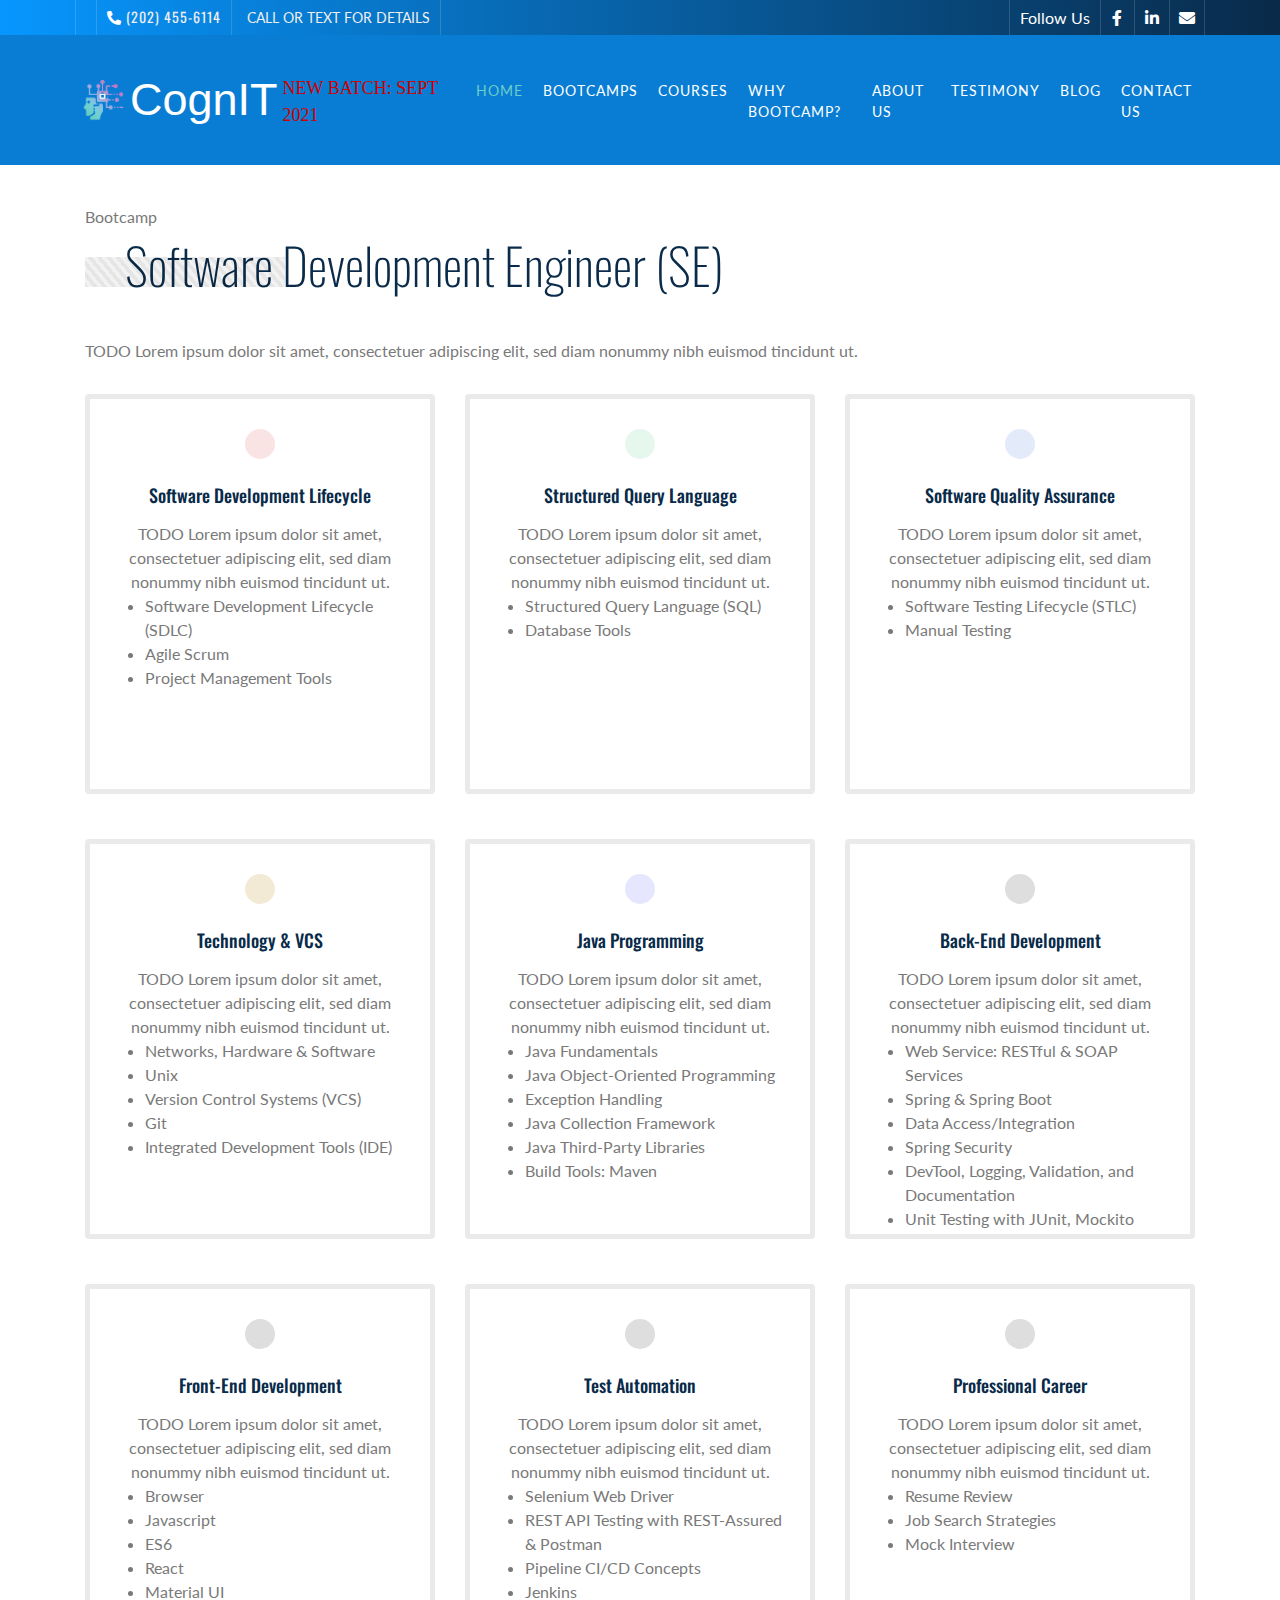
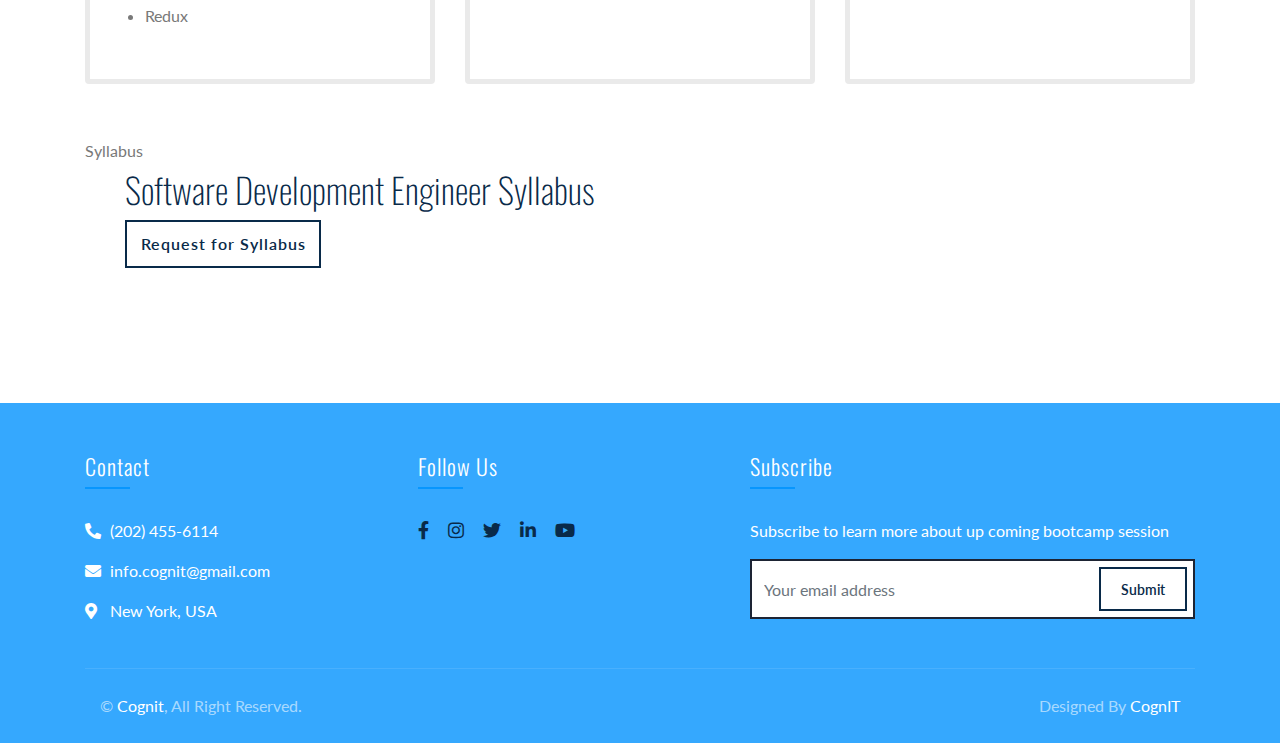
<file: se.html>
<!DOCTYPE html>
<html lang="en">

<head>
    <meta charset="utf-8">
    <title>Cognit-Bootcamp</title>
    <meta content="width=device-width, initial-scale=1.0" name="viewport">
    <meta content="Consulting Website Template Free Download" name="keywords">
    <meta content="Consulting Website Template Free Download" name="description">

    <!-- Favicon -->
    <link href="img/favicon.ico" rel="icon">

    <!-- Google Font -->
    <link href="https://fonts.googleapis.com/css2?family=Lato&family=Oswald:wght@200;300;400&display=swap" rel="stylesheet">

    <!-- CSS Libraries -->
    <link href="https://stackpath.bootstrapcdn.com/bootstrap/4.4.1/css/bootstrap.min.css" rel="stylesheet">
    <link href="https://cdnjs.cloudflare.com/ajax/libs/font-awesome/5.10.0/css/all.min.css" rel="stylesheet">
    <link href="lib/animate/animate.min.css" rel="stylesheet">
    <link href="lib/owlcarousel/assets/owl.carousel.min.css" rel="stylesheet">

    <!-- Template Stylesheet -->
    <link href="css/style.css" rel="stylesheet">
</head>

<body class="page">
    <!-- Top Bar Start -->
    <div class="top-bar d-none d-md-block">
        <div class="container-fluid">
            <div class="row">
                <div class="col-md-8">
                    <div class="top-bar-left">
                        <div class="text">
                        </div>
                        <div class="text">
                            <i class="fa fa-phone-alt"></i>
                            <h2>(202) 455-6114</h2>
                        </div>
                        <div class="text">
                            <p>Call or Text For Details</p>
                        </div>
                    </div>
                </div>
                <div class="col-md-4">
                    <div class="top-bar-right">
                        <div class="text">Follow Us</div>
                        <div class="social">
                            <a href="https://www.facebook.com/cognit.info" target="_blank"><i class="fab fa-facebook-f"></i></a>
                            <a href=""><i class="fab fa-linkedin-in"></i></a>
                            <!--                                <a href=""><i class="fab fa-instagram"></i></a>-->
                            <!--                                <a href=""><i class="fab fa-twitter"></i></a>-->
                            <a href="mailto: info.cognit@gmail.com"><i class="fab fa fa-envelope"></i></a>
                        </div>
                    </div>
                </div>
            </div>
        </div>
    </div>
    <!-- Top Bar End -->

    <!-- Nav Bar Start -->
    <div class="navbar navbar-expand-lg bg-dark navbar-dark">
        <div class="container-fluid">
            <a href="index.html"><img class="navbar-brand-logo" src="img/cognit-logo-removebg.png" alt="Image"></a>
            <a href="index.html" class="navbar-brand">CognIT</a>
            <button type="button" class="navbar-toggler" data-toggle="collapse" data-target="#navbarCollapse">
                    <span class="navbar-toggler-icon"></span>
                </button>
            <div class=".nav-sticky nav-announcement">
                <p>New Batch: Sept 2021</p>
            </div>
            <div class="collapse navbar-collapse justify-content-between" id="navbarCollapse">
                <div class="navbar-nav ml-auto">
                    <a href="index.html" class="nav-item nav-link active">Home</a>
                    <a href="index.html#bootcamps" class="nav-item nav-link">Bootcamps</a>
                    <a href="index.html#courses" class="nav-item nav-link">Courses</a>
                    <a href="index.html#why-bootcamp" class="nav-item nav-link">Why Bootcamp?</a>
                    <a href="index.html#about-us" class="nav-item nav-link">About Us</a>
                    <a href="index.html#testimonial" class="nav-item nav-link">Testimony</a>
                    <a href="blog.html" class="nav-item nav-link">Blog</a>
                    <a href="contact-us.html" class="nav-item nav-link">Contact Us</a>
                </div>
            </div>
        </div>
    </div>
    <!-- Nav Bar End -->

    <!-- SE Start -->
    <div id="services" class="section mt-125">
        <div class="container">
            <div class="section-header">
                <p>Bootcamp</p>
                <h2>Software Development Engineer (SE)</h2>
            </div>
            <div>
                <p>TODO Lorem ipsum dolor sit amet, consectetuer adipiscing elit, sed diam nonummy nibh euismod tincidunt ut.</p>
            </div>
            <div class="row">
                <div class="col-lg-4 col-md-6 col-xs-12">
                    <div class="item-boxes services-item wow fadeInDown animated" data-wow-delay="0.2s" style="visibility: visible;-webkit-animation-delay: 0.2s; -moz-animation-delay: 0.2s; animation-delay: 0.2s;">
                        <div class="icon color-1">
                            <i class="lni-pencil"></i>
                        </div>
                        <h4>Software Development Lifecycle</h4>
                        <p>TODO Lorem ipsum dolor sit amet, consectetuer adipiscing elit, sed diam nonummy nibh euismod tincidunt ut.</p>
                        <ul class="se-course-list">
                            <li>Software Development Lifecycle (SDLC)
                                <li>Agile Scrum</li>
                                <li>Project Management Tools</li>
                        </ul>
                    </div>
                </div>
                <div class="col-lg-4 col-md-6 col-xs-12">
                    <div class="item-boxes services-item wow fadeInDown animated" data-wow-delay="0.4s" style="visibility: visible;-webkit-animation-delay: 0.4s; -moz-animation-delay: 0.4s; animation-delay: 0.4s;">
                        <div class="icon color-2">
                            <i class="lni-cog"></i>
                        </div>
                        <h4>Structured Query Language</h4>
                        <p>TODO Lorem ipsum dolor sit amet, consectetuer adipiscing elit, sed diam nonummy nibh euismod tincidunt ut.</p>
                        <ul class="se-course-list">
                            <li>Structured Query Language (SQL)</li>
                            <li>Database Tools</li>
                        </ul>
                    </div>
                </div>
                <div class="col-lg-4 col-md-6 col-xs-12">
                    <div class="item-boxes services-item wow fadeInDown animated" data-wow-delay="0.6s" style="visibility: visible;-webkit-animation-delay: 0.6s; -moz-animation-delay: 0.6s; animation-delay: 0.6s;">
                        <div class="icon color-3">
                            <i class="lni-stats-up"></i>
                        </div>
                        <h4>Software Quality Assurance</h4>
                        <p>TODO Lorem ipsum dolor sit amet, consectetuer adipiscing elit, sed diam nonummy nibh euismod tincidunt ut.</p>
                        <ul class="se-course-list">
                            <li>Software Testing Lifecycle (STLC)</li>
                            <li>Manual Testing</li>
                        </ul>
                    </div>
                </div>
                <div class="col-lg-4 col-md-6 col-xs-12">
                    <div class="item-boxes services-item wow fadeInDown animated" data-wow-delay="0.8s" style="visibility: visible;-webkit-animation-delay: 0.8s; -moz-animation-delay: 0.8s; animation-delay: 0.8s;">
                        <div class="icon color-4">
                            <i class="lni-layers"></i>
                        </div>
                        <h4>Technology & VCS</h4>
                        <p>TODO Lorem ipsum dolor sit amet, consectetuer adipiscing elit, sed diam nonummy nibh euismod tincidunt ut.</p>
                        <ul class="se-course-list">
                            <li>Networks, Hardware & Software</li>
                            <li>Unix</li>
                            <li>Version Control Systems (VCS)</li>
                            <li>Git</li>
                            <li>Integrated Development Tools (IDE)</li>
                        </ul>
                    </div>
                </div>
                <div class="col-lg-4 col-md-6 col-xs-12">
                    <div class="item-boxes services-item wow fadeInDown animated" data-wow-delay="1s" style="visibility: visible;-webkit-animation-delay: 1s; -moz-animation-delay: 1s; animation-delay: 1s;">
                        <div class="icon color-5">
                            <i class="lni-tab"></i>
                        </div>
                        <h4>Java Programming</h4>
                        <p>TODO Lorem ipsum dolor sit amet, consectetuer adipiscing elit, sed diam nonummy nibh euismod tincidunt ut.</p>
                        <ul class="se-course-list">
                            <li>Java Fundamentals</li>
                            <li>Java Object-Oriented Programming</li>
                            <li>Exception Handling</li>
                            <li>Java Collection Framework</li>
                            <li>Java Third-Party Libraries</li>
                            <li>Build Tools: Maven</li>
                        </ul>
                    </div>
                </div>
                <div class="col-lg-4 col-md-6 col-xs-12">
                    <div class="item-boxes services-item wow fadeInDown animated" data-wow-delay="1.2s" style="visibility: visible;-webkit-animation-delay: 1.2s; -moz-animation-delay: 1.2s; animation-delay: 1.2s;">
                        <div class="icon color-6">
                            <i class="lni-briefcase"></i>
                        </div>
                        <h4>Back-End Development</h4>
                        <p>TODO Lorem ipsum dolor sit amet, consectetuer adipiscing elit, sed diam nonummy nibh euismod tincidunt ut.</p>
                        <ul class="se-course-list">
                            <li>Web Service: RESTful & SOAP Services</li>
                            <li>Spring & Spring Boot</li>
                            <li>Data Access/Integration</li>
                            <li>Spring Security</li>
                            <li>DevTool, Logging, Validation, and Documentation</li>
                            <li>Unit Testing with JUnit, Mockito</li>
                        </ul>
                    </div>
                </div>
                <div class="col-lg-4 col-md-6 col-xs-12">
                    <div class="item-boxes services-item wow fadeInDown animated" data-wow-delay="1.4s" style="visibility: visible;-webkit-animation-delay: 1.4s; -moz-animation-delay: 1.4s; animation-delay: 1.4s;">
                        <div class="icon color-7">
                            <i class="lni-briefcase"></i>
                        </div>
                        <h4>Front-End Development</h4>
                        <p>TODO Lorem ipsum dolor sit amet, consectetuer adipiscing elit, sed diam nonummy nibh euismod tincidunt ut.</p>
                        <ul class="se-course-list">
                            <li>Browser</li>
                            <li>Javascript</li>
                            <li>ES6</li>
                            <li>React</li>
                            <li>Material UI</li>
                            <li>Redux</li>
                        </ul>
                    </div>
                </div>
                <div class="col-lg-4 col-md-6 col-xs-12">
                    <div class="item-boxes services-item wow fadeInDown animated" data-wow-delay="1.6s" style="visibility: visible;-webkit-animation-delay: 1.6s; -moz-animation-delay: 1.6s; animation-delay: 1.6s;">
                        <div class="icon color-8">
                            <i class="lni-briefcase"></i>
                        </div>
                        <h4>Test Automation</h4>
                        <p>TODO Lorem ipsum dolor sit amet, consectetuer adipiscing elit, sed diam nonummy nibh euismod tincidunt ut.</p>
                        <ul class="se-course-list">
                            <li>Selenium Web Driver</li>
                            <li>REST API Testing with REST-Assured & Postman</li>
                            <li>Pipeline CI/CD Concepts</li>
                            <li>Jenkins</li>
                        </ul>
                    </div>
                </div>
                <div class="col-lg-4 col-md-6 col-xs-12">
                    <div class="item-boxes services-item wow fadeInDown animated" data-wow-delay="1.8s" style="visibility: visible;-webkit-animation-delay: 1.8s; -moz-animation-delay: 1.8s; animation-delay: 1.8s;">
                        <div class="icon color-9">
                            <i class="lni-briefcase"></i>
                        </div>
                        <h4>Professional Career</h4>
                        <p>TODO Lorem ipsum dolor sit amet, consectetuer adipiscing elit, sed diam nonummy nibh euismod tincidunt ut.</p>
                        <ul class="se-course-list">
                            <li>Resume Review</li>
                            <li>Job Search Strategies</li>
                            <li>Mock Interview</li>
                        </ul>
                    </div>
                </div>
            </div>

            <!-- Syllabus -->
            <div class="syllabus section-header">
                <p>Syllabus</p>

                <h3>Software Development Engineer Syllabus</h3>
                <!--                    <object data="SDE Bootcamp Syllabus.pdf" type="application/pdf" width="100%" height="500">-->
                <!--                        alt : <a href="SDE Bootcamp Syllabus.pdf">Syllabus</a>-->
                <!--                    </object>-->
                <a href="contact-us.html" class="nav-item nav-link" id="syllabus-request">Request for Syllabus</a>
            </div>
        </div>
    </div>
    <!-- SE End -->

    <!-- Footer Start -->
    <div class="footer">
        <div class="container">
            <div class="row">
                <div class="col-lg-7">
                    <div class="row">
                        <div class="col-md-6">
                            <div class="footer-contact">
                                <h2>Contact</h2>
                                <p><i class="fa fa-phone-alt"></i>(202) 455-6114</p>
                                <p><i class="fa fa-envelope"></i>info.cognit@gmail.com</p>
                                <p><i class="fa fa-map-marker-alt"></i>New York, USA</p>
                            </div>
                        </div>
                        <div class="col-md-6">
                            <div class="footer-contact">
                                <h2>Follow Us</h2>
                                <div class="footer-social">
                                    <a href="https://www.facebook.com/cognit.info" target="_blank"><i class="fab fa-facebook-f"></i></a>
                                    <a href="index.html"><i class="fab fa-instagram"></i></a>
                                    <a href="index.html"><i class="fab fa-twitter"></i></a>
                                    <a href="index.html"><i class="fab fa-linkedin-in"></i></a>
                                    <a href="index.html"><i class="fab fa-youtube"></i></a>
                                </div>
                            </div>
                        </div>
                    </div>
                </div>
                <div class="col-lg-5">
                    <div class="footer-newsletter">
                        <h2>Subscribe</h2>
                        <p>
                            Subscribe to learn more about up coming bootcamp session
                        </p>
                        <div class="form">
                            <input class="form-control" placeholder="Your email address">
                            <button class="btn">Submit</button>
                        </div>
                    </div>
                </div>
            </div>
        </div>
        <div class="container copyright">
            <div class="row">
                <div class="col-md-6">
                    <p>&copy; <a href="#">Cognit</a>, All Right Reserved.</p>
                </div>
                <div class="col-md-6">
                    <!--<p>Designed By <a href="https://htmlcodex.com">HTML Codex</a></p>-->
                    <p>Designed By <a href="#">CognIT</a></p>
                </div>
            </div>
        </div>
    </div>
    <!-- Footer End -->

    <a href="#" class="back-to-top"><i class="fa fa-chevron-up"></i></a>

    <!-- JavaScript Libraries -->
    <script src="https://code.jquery.com/jquery-3.4.1.min.js"></script>
    <script src="https://stackpath.bootstrapcdn.com/bootstrap/4.4.1/js/bootstrap.bundle.min.js"></script>
    <script src="lib/easing/easing.min.js"></script>
    <script src="lib/owlcarousel/owl.carousel.min.js"></script>
    <script src="lib/waypoints/waypoints.min.js"></script>
    <script src="lib/counterup/counterup.min.js"></script>

    <!-- Contact Javascript File -->
    <script src="mail/jqBootstrapValidation.min.js"></script>
    <script src="mail/contact.js"></script>

    <!-- Template Javascript -->
    <script src="js/main.js"></script>
</body>

</html>
</file>
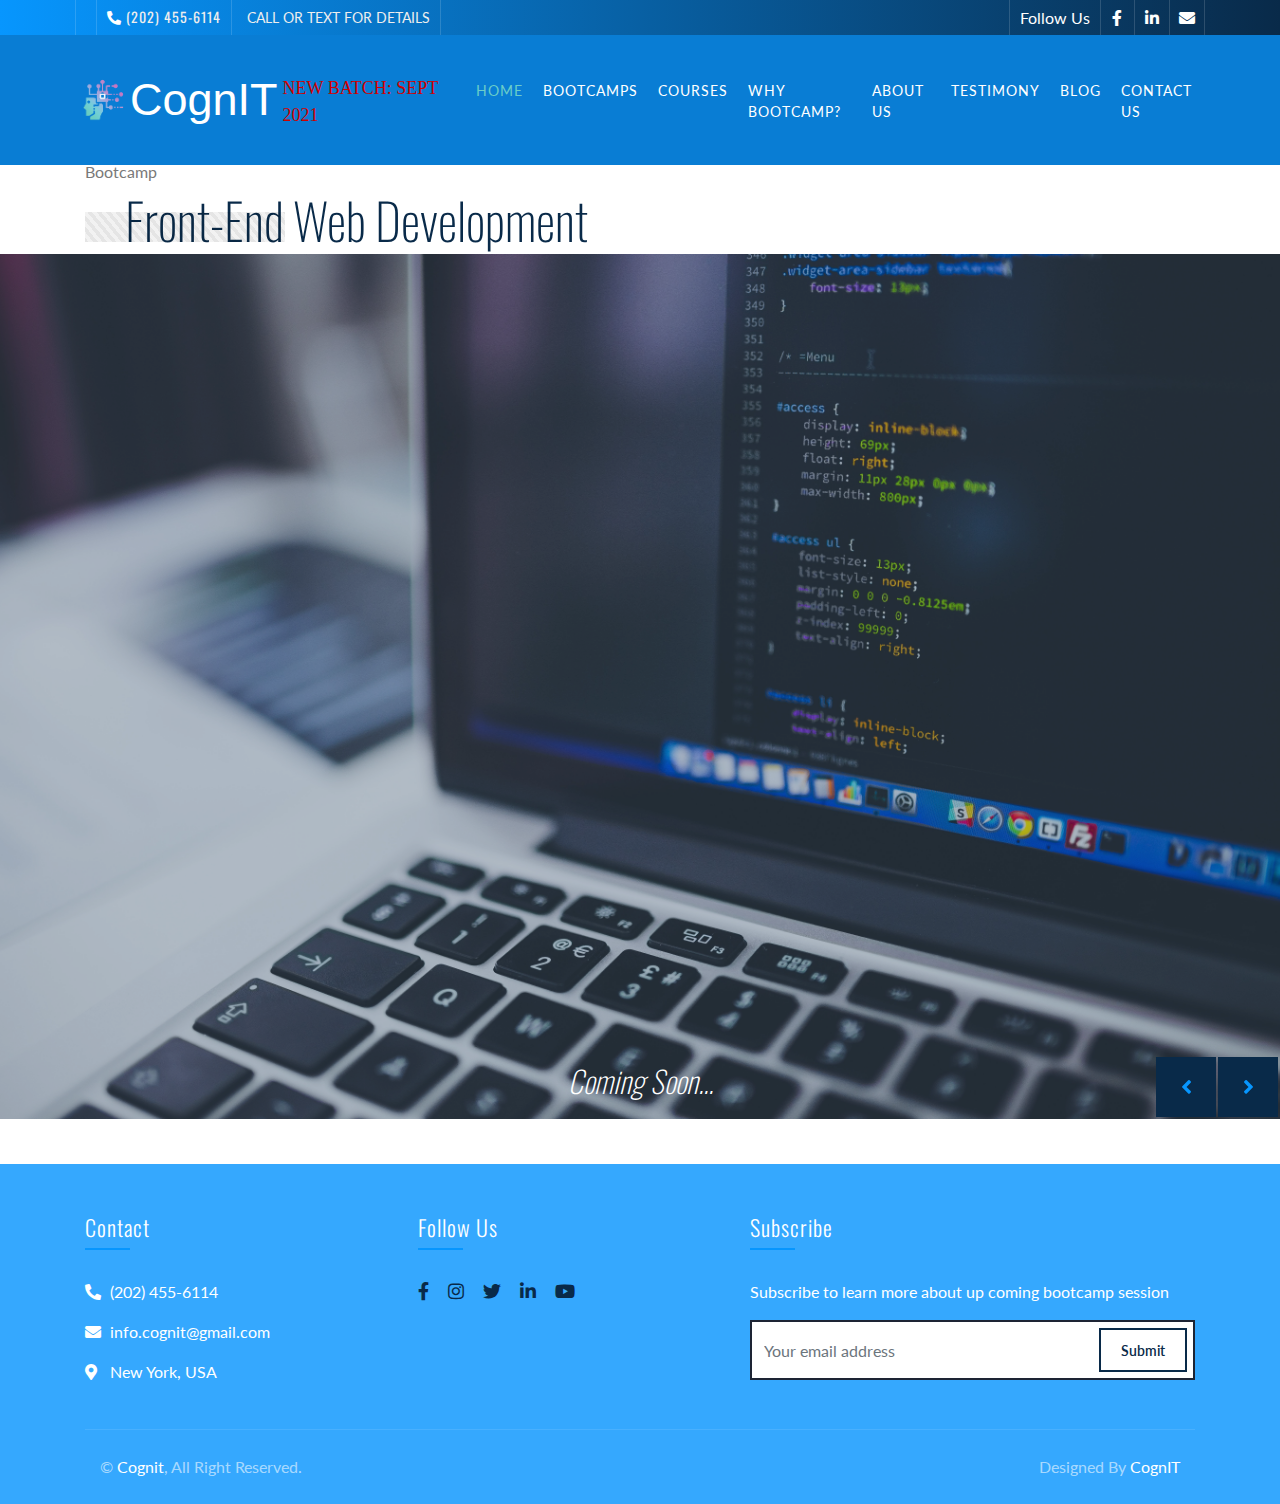
<file: web-development.html>
<!DOCTYPE html>
<html lang="en">

<head>
    <meta charset="utf-8">
    <title>Cognit-Bootcamp</title>
    <meta content="width=device-width, initial-scale=1.0" name="viewport">
    <meta content="Consulting Website Template Free Download" name="keywords">
    <meta content="Consulting Website Template Free Download" name="description">

    <!-- Favicon -->
    <link href="img/favicon.ico" rel="icon">

    <!-- Google Font -->
    <link href="https://fonts.googleapis.com/css2?family=Lato&family=Oswald:wght@200;300;400&display=swap" rel="stylesheet">

    <!-- CSS Libraries -->
    <link href="https://stackpath.bootstrapcdn.com/bootstrap/4.4.1/css/bootstrap.min.css" rel="stylesheet">
    <link href="https://cdnjs.cloudflare.com/ajax/libs/font-awesome/5.10.0/css/all.min.css" rel="stylesheet">
    <link href="lib/animate/animate.min.css" rel="stylesheet">
    <link href="lib/owlcarousel/assets/owl.carousel.min.css" rel="stylesheet">

    <!-- Template Stylesheet -->
    <link href="css/style.css" rel="stylesheet">
</head>

<body class="page">
    <!-- Top Bar Start -->
    <div class="top-bar d-none d-md-block">
        <div class="container-fluid">
            <div class="row">
                <div class="col-md-8">
                    <div class="top-bar-left">
                        <div class="text">
                        </div>
                        <div class="text">
                            <i class="fa fa-phone-alt"></i>
                            <h2>(202) 455-6114</h2>
                        </div>
                        <div class="text">
                            <p>Call or Text For Details</p>
                        </div>
                    </div>
                </div>
                <div class="col-md-4">
                    <div class="top-bar-right">
                        <div class="text">Follow Us</div>
                        <div class="social">
                            <a href="https://www.facebook.com/cognit.info" target="_blank"><i class="fab fa-facebook-f"></i></a>
                            <a href=""><i class="fab fa-linkedin-in"></i></a>
                            <!--                                <a href=""><i class="fab fa-instagram"></i></a>-->
                            <!--                                <a href=""><i class="fab fa-twitter"></i></a>-->
                            <a href="mailto: info.cognit@gmail.com"><i class="fab fa fa-envelope"></i></a>
                        </div>
                    </div>
                </div>
            </div>
        </div>
    </div>
    <!-- Top Bar End -->

    <!-- Nav Bar Start -->
    <div class="navbar navbar-expand-lg bg-dark navbar-dark">
        <div class="container-fluid">
            <a href="index.html"><img class="navbar-brand-logo" src="img/cognit-logo-removebg.png" alt="Image"></a>
            <a href="index.html" class="navbar-brand">CognIT</a>
            <button type="button" class="navbar-toggler" data-toggle="collapse" data-target="#navbarCollapse">
                <span class="navbar-toggler-icon"></span>
            </button>
            <div class=".nav-sticky nav-announcement">
                <p>New Batch: Sept 2021</p>
            </div>
            <div class="collapse navbar-collapse justify-content-between" id="navbarCollapse">
                <div class="navbar-nav ml-auto">
                    <a href="index.html" class="nav-item nav-link active">Home</a>
                    <a href="index.html#bootcamps" class="nav-item nav-link">Bootcamps</a>
                    <a href="index.html#courses" class="nav-item nav-link">Courses</a>
                    <a href="index.html#why-bootcamp" class="nav-item nav-link">Why Bootcamp?</a>
                    <a href="index.html#about-us" class="nav-item nav-link">About Us</a>
                    <a href="index.html#testimonial" class="nav-item nav-link">Testimony</a>
                    <a href="blog.html" class="nav-item nav-link">Blog</a>
                    <a href="contact-us.html" class="nav-item nav-link">Contact Us</a>
                </div>
            </div>
        </div>
    </div>
    <!-- Nav Bar End -->

    <!-- Coming Soon Carousel Start -->
    <div class="section mt-125 coming-soon">
        <div class="container">
            <div class="section-header">
                <p>Bootcamp</p>
                <h2>Front-End Web Development</h2>
            </div>
        </div>
    </div>
    <div class="carousel">
        <div class="container-fluid">
            <div class="owl-carousel">
                <div class="carousel-item">
                    <div class="carousel-img">
                        <img src="img/tech-3.jpg" alt="Image">
                    </div>
                    <div class="carousel-text">
                        <!--<h1>CognIT</h1>-->
                        <h3>Coming Soon...</h3>
                        <!--
                        <div class="carousel-btn">
                            <a class="btn" href="contact-us.html"><i class="fa fa-link"></i>Get Started</a>
                            <a class="btn btn-play" data-toggle="modal" data-src="https://www.youtube.com/embed/DWRcNpR6Kdc" data-target="#videoModal"><i class="fa fa-play"></i>Watch Video</a>
                        </div>
                        -->
                    </div>
                </div>
                <div class="carousel-item">
                    <div class="carousel-img">
                        <img src="img/tech-4.jpg" alt="Image">
                    </div>
                    <div class="carousel-text">
                        <!--<h1>CognIT</h1>-->
                        <h3>Coming Soon...</h3>
                    </div>
                </div>
            </div>
        </div>
    </div>
    <!-- Carousel End -->

    <!-- SE Start -->
    <!--
    <div id="services" class="section mt-125">
        <div class="container">
            <div class="section-header">
                <p>Bootcamp</p>
                <h2>Front-End Web Development</h2>
            </div>
            <div>
                <p>TODO Lorem ipsum dolor sit amet, consectetuer adipiscing elit, sed diam nonummy nibh euismod tincidunt ut.</p>
            </div>
            <div class="row">
                <div class="col-lg-4 col-md-6 col-xs-12">
                    <div class="item-boxes services-item wow fadeInDown animated" data-wow-delay="0.2s" style="visibility: visible;-webkit-animation-delay: 0.2s; -moz-animation-delay: 0.2s; animation-delay: 0.2s;">
                        <div class="icon color-1">
                            <i class="lni-pencil"></i>
                        </div>
                        <h4>Software Development Lifecycle</h4>
                        <p>TODO Lorem ipsum dolor sit amet, consectetuer adipiscing elit, sed diam nonummy nibh euismod tincidunt ut.</p>
                        <ul class="se-course-list">
                            <li>Software Development Lifecycle (SDLC)
                                <li>Agile Scrum</li>
                                <li>Project Management Tools</li>
                                <li>Software Testing Lifecycle (STLC)</li>
                                <li>Manual Testing</li>
                        </ul>
                    </div>
                </div>
                <div class="col-lg-4 col-md-6 col-xs-12">
                    <div class="item-boxes services-item wow fadeInDown animated" data-wow-delay="0.4s" style="visibility: visible;-webkit-animation-delay: 0.4s; -moz-animation-delay: 0.4s; animation-delay: 0.4s;">
                        <div class="icon color-2">
                            <i class="lni-cog"></i>
                        </div>
                        <h4>Structured Query Language</h4>
                        <p>TODO Lorem ipsum dolor sit amet, consectetuer adipiscing elit, sed diam nonummy nibh euismod tincidunt ut.</p>
                        <ul class="se-course-list">
                            <li>Structured Query Language (SQL)</li>
                            <li>Database Tools</li>
                        </ul>
                    </div>
                </div>
                <div class="col-lg-4 col-md-6 col-xs-12">
                    <div class="item-boxes services-item wow fadeInDown animated" data-wow-delay="1.2s" style="visibility: visible;-webkit-animation-delay: 1.2s; -moz-animation-delay: 1.2s; animation-delay: 1.2s;">
                        <div class="icon color-6">
                            <i class="lni-briefcase"></i>
                        </div>
                        <h4>Back-End Development</h4>
                        <p>TODO Lorem ipsum dolor sit amet, consectetuer adipiscing elit, sed diam nonummy nibh euismod tincidunt ut.</p>
                        <ul class="se-course-list">
                            <li>Web Service: RESTful & SOAP Services</li>
                            <li>Spring & Spring Boot</li>
                            <li>Data Access/Integration</li>
                            <li>Spring Security</li>
                            <li>DevTool, Logging, Validation, and Documentation</li>
                            <li>Unit Testing with JUnit, Mockito</li>
                        </ul>
                    </div>
                </div>
                <div class="col-lg-4 col-md-6 col-xs-12">
                    <div class="item-boxes services-item wow fadeInDown animated" data-wow-delay="1.4s" style="visibility: visible;-webkit-animation-delay: 1.4s; -moz-animation-delay: 1.4s; animation-delay: 1.4s;">
                        <div class="icon color-7">
                            <i class="lni-briefcase"></i>
                        </div>
                        <h4>Front-End Development</h4>
                        <p>TODO Lorem ipsum dolor sit amet, consectetuer adipiscing elit, sed diam nonummy nibh euismod tincidunt ut.</p>
                        <ul class="se-course-list">
                            <li>Browser</li>
                            <li>Javascript</li>
                            <li>ES6</li>
                            <li>React</li>
                            <li>Material UI</li>
                            <li>Redux</li>
                        </ul>
                    </div>
                </div>
                <div class="col-lg-4 col-md-6 col-xs-12">
                    <div class="item-boxes services-item wow fadeInDown animated" data-wow-delay="1.6s" style="visibility: visible;-webkit-animation-delay: 1.6s; -moz-animation-delay: 1.6s; animation-delay: 1.6s;">
                        <div class="icon color-8">
                            <i class="lni-briefcase"></i>
                        </div>
                        <h4>Test Automation</h4>
                        <p>TODO Lorem ipsum dolor sit amet, consectetuer adipiscing elit, sed diam nonummy nibh euismod tincidunt ut.</p>
                        <ul class="se-course-list">
                            <li>Selenium Web Driver</li>
                            <li>REST API Testing with REST-Assured & Postman</li>
                            <li>Pipeline CI/CD Concepts</li>
                            <li>Jenkins</li>
                        </ul>
                    </div>
                </div>
                <div class="col-lg-4 col-md-6 col-xs-12">
                    <div class="item-boxes services-item wow fadeInDown animated" data-wow-delay="1.8s" style="visibility: visible;-webkit-animation-delay: 1.8s; -moz-animation-delay: 1.8s; animation-delay: 1.8s;">
                        <div class="icon color-9">
                            <i class="lni-briefcase"></i>
                        </div>
                        <h4>Professional Career</h4>
                        <p>TODO Lorem ipsum dolor sit amet, consectetuer adipiscing elit, sed diam nonummy nibh euismod tincidunt ut.</p>
                        <ul class="se-course-list">
                            <li>Resume Review</li>
                            <li>Job Search Strategies</li>
                            <li>Mock Interview</li>
                        </ul>
                    </div>
                </div>
            </div>

            <div class="syllabus section-header">
                <p>Syllabus</p>
                <h3>Software Development Engineer Syllabus</h3>
                <a href="contact-us.html" class="nav-item nav-link" id="syllabus-request">Request for Syllabus</a>
            </div>
        </div>
    </div>
    -->
    <!-- SE End -->

    <!-- Footer Start -->
    <div class="footer">
        <div class="container">
            <div class="row">
                <div class="col-lg-7">
                    <div class="row">
                        <div class="col-md-6">
                            <div class="footer-contact">
                                <h2>Contact</h2>
                                <p><i class="fa fa-phone-alt"></i>(202) 455-6114</p>
                                <p><i class="fa fa-envelope"></i>info.cognit@gmail.com</p>
                                <p><i class="fa fa-map-marker-alt"></i>New York, USA</p>
                            </div>
                        </div>
                        <div class="col-md-6">
                            <div class="footer-contact">
                                <h2>Follow Us</h2>
                                <div class="footer-social">
                                    <a href="https://www.facebook.com/cognit.info" target="_blank"><i class="fab fa-facebook-f"></i></a>
                                    <a href="index.html"><i class="fab fa-instagram"></i></a>
                                    <a href="index.html"><i class="fab fa-twitter"></i></a>
                                    <a href="index.html"><i class="fab fa-linkedin-in"></i></a>
                                    <a href="index.html"><i class="fab fa-youtube"></i></a>
                                </div>
                            </div>
                        </div>
                    </div>
                </div>
                <div class="col-lg-5">
                    <div class="footer-newsletter">
                        <h2>Subscribe</h2>
                        <p>
                            Subscribe to learn more about up coming bootcamp session
                        </p>
                        <div class="form">
                            <input class="form-control" placeholder="Your email address">
                            <button class="btn">Submit</button>
                        </div>
                    </div>
                </div>
            </div>
        </div>
        <div class="container copyright">
            <div class="row">
                <div class="col-md-6">
                    <p>&copy; <a href="#">Cognit</a>, All Right Reserved.</p>
                </div>
                <div class="col-md-6">
                    <!--<p>Designed By <a href="https://htmlcodex.com">HTML Codex</a></p>-->
                    <p>Designed By <a href="#">CognIT</a></p>
                </div>
            </div>
        </div>
    </div>
    <!-- Footer End -->

    <a href="#" class="back-to-top"><i class="fa fa-chevron-up"></i></a>

    <!-- JavaScript Libraries -->
    <script src="https://code.jquery.com/jquery-3.4.1.min.js"></script>
    <script src="https://stackpath.bootstrapcdn.com/bootstrap/4.4.1/js/bootstrap.bundle.min.js"></script>
    <script src="lib/easing/easing.min.js"></script>
    <script src="lib/owlcarousel/owl.carousel.min.js"></script>
    <script src="lib/waypoints/waypoints.min.js"></script>
    <script src="lib/counterup/counterup.min.js"></script>

    <!-- Contact Javascript File -->
    <script src="mail/jqBootstrapValidation.min.js"></script>
    <script src="mail/contact.js"></script>

    <!-- Template Javascript -->
    <script src="js/main.js"></script>
</body>

</html>
</file>
<file: css/style.css>
/*******************************/


/********* General CSS *********/


/*******************************/

body {
    color: #797979;
    background: #ffffff;
    font-family: 'Lato', sans-serif;
}

h1, h2, h3, h4, h5, h6 {
    color: #092a49;
    font-family: 'Oswald', sans-serif;
}

a {
    color: #454545;
    transition: .3s;
}

a:hover, a:active, a:focus {
    color: #092a49;
    outline: none;
    text-decoration: none;
}

.btn:focus, .form-control:focus {
    box-shadow: none;
}

.container-fluid {
    max-width: 1366px;
}

.back-to-top {
    position: fixed;
    display: none;
    background: #0796fe;
    width: 44px;
    height: 44px;
    text-align: center;
    line-height: 1;
    font-size: 22px;
    right: 15px;
    bottom: 15px;
    transition: background 0.5s;
    z-index: 9;
}

.back-to-top i {
    color: #092a49;
    padding-top: 10px;
}

.back-to-top:hover {
    background: #092a49;
}

.back-to-top:hover i {
    color: #0796fe;
}

@media (min-width: 992px) {
    .mt-125 {
        margin-top: 125px;
    }
}


/**********************************/


/********** Top Bar CSS ***********/


/**********************************/

.top-bar {
    position: relative;
    height: 35px;
    background-image: linear-gradient(to right, #0796fe, #092a49);
}

.top-bar .top-bar-left {
    display: flex;
    align-items: center;
    justify-content: flex-start;
}

.top-bar .top-bar-right {
    display: flex;
    align-items: center;
    justify-content: flex-end;
}

.top-bar .text {
    display: flex;
    align-items: center;
    justify-content: center;
    flex-direction: row;
    height: 35px;
    padding: 0 10px;
    text-align: center;
    border-left: 1px solid rgba(255, 255, 255, .15);
    color: #ffffff;
}

.top-bar .text:last-child {
    border-right: 1px solid rgba(255, 255, 255, .15);
    text-transform: uppercase;
}

.top-bar .text i {
    font-size: 14px;
    color: #ffffff;
    margin-right: 5px;
}

.top-bar .text h2 {
    color: #eeeeee;
    font-weight: 400;
    font-size: 14px;
    letter-spacing: 1px;
    margin: 0;
}

.top-bar .text p {
    color: #eeeeee;
    font-size: 14px;
    font-weight: 400;
    margin: 0 0 0 5px;
}

.top-bar .social {
    display: flex;
    height: 35px;
    font-size: 0;
    justify-content: flex-end;
}

.top-bar .social a {
    display: flex;
    align-items: center;
    justify-content: center;
    width: 35px;
    height: 100%;
    font-size: 16px;
    color: #ffffff;
    border-right: 1px solid rgba(255, 255, 255, .15);
}

.top-bar .social a:first-child {
    border-left: 1px solid rgba(255, 255, 255, .15);
}

.top-bar .social a:hover {
    color: #092a49;
    background: #ffffff;
}

@media (min-width: 992px) {
    .top-bar {
        padding: 0 60px;
    }
}


/**********************************/


/*********** Nav Bar CSS **********/


/**********************************/

.navbar {
    position: relative;
    transition: .5s;
    z-index: 999;
}

.navbar.nav-sticky {
    position: fixed;
    top: 0;
    width: 100%;
    box-shadow: 0 2px 5px rgba(0, 0, 0, .3);
    transition: .5s;
}

.navbar .navbar-brand {
    margin: 0;
    color: #ffffff;
    font-size: 45px;
    line-height: 0px;
    font-weight: 200;
    font-family: Helvetica;
    /*text-transform: uppercase;*/
}

.navbar-brand-logo {
    max-width: 55px;
    max-height: 55px;
}

.navbar-dark .navbar-nav .nav-link, .navbar-dark .navbar-nav .nav-link:focus, .navbar-dark .navbar-nav .nav-link:hover, .navbar-dark .navbar-nav .nav-link.active {
    padding: 10px 10px 8px 10px;
    color: #ffffff;
}

.navbar-dark .navbar-nav .nav-link:hover, .navbar-dark .navbar-nav .nav-link.active {
    color: #6bcdc8;
    transition: none;
}

.navbar .dropdown-menu {
    margin-top: 0;
    border: 0;
    border-radius: 0;
    background: #f8f9fa;
}

@media (min-width: 992px) {
    .navbar {
        position: absolute;
        width: 100%;
        top: 35px;
        padding: 20px 60px;
        background: rgba(9, 42, 73, .2)!important;
        z-index: 9;
    }
    .navbar.nav-sticky {
        padding: 10px 60px;
        background: #097dd4 !important;
    }
    .nav-announcement {
        font-size: 18px;
        color: #ce0000;
        font-family: 'Times New Roman', Times, serif;
        margin-top: 20px;
        margin-left: 5px;
        margin-right: 5px;
        text-transform: uppercase;
    }
    .page .navbar {
        background: #097dd4 !important;
    }
    .navbar a.nav-link {
        padding: 8px 15px;
        font-size: 14px;
        letter-spacing: 1px;
        text-transform: uppercase;
    }
}

@media (max-width: 991.98px) {
    .navbar {
        padding: 15px;
        background: #097dd4 !important;
    }
    .navbar a.nav-link {
        padding: 5px;
    }
    .navbar .dropdown-menu {
        box-shadow: none;
    }
}


/*******************************/


/********** Hero CSS ***********/


/*******************************/

.carousel {
    position: relative;
    width: 100%;
    height: calc(100vh - 35px);
    min-height: 400px;
    background: #ffffff;
    margin-top: 5px;
    margin-bottom: 45px;
}

.carousel .container-fluid {
    padding: 0;
}

.carousel .carousel-item {
    position: relative;
    width: 100%;
    height: calc(100vh - 35px);
    display: flex;
    align-items: center;
    justify-content: center;
    flex-direction: column;
}

.carousel .carousel-img {
    position: relative;
    width: 100%;
    height: 100%;
    text-align: right;
    overflow: hidden;
}

.carousel .carousel-img::after {
    position: absolute;
    content: "";
    top: 0;
    right: 0;
    bottom: 0;
    left: 0;
    background: rgba(9, 42, 73, .3);
    z-index: 1;
}

.carousel .carousel-img img {
    width: 100%;
    height: 100%;
    object-fit: cover;
}

.carousel .carousel-text {
    position: absolute;
    max-width: 700px;
    height: calc(100vh - 35px);
    display: flex;
    z-index: 2;
    flex-direction: column;
    justify-content: flex-end;
    align-items: center;
}

.carousel .carousel-text h1 {
    text-align: center;
    color: #0a96fe;
    font-size: 60px;
    font-weight: 200;
    margin-bottom: 20px;
    font-family: Helvetica;
}

.carousel .carousel-text h3 {
    text-align: center;
    color: #ffffff;
    font-size: 30px;
    font-weight: 200;
    margin-bottom: 20px;
    font-style: italic;
}

.carousel .carousel-text p {
    color: #ffffff;
    text-align: center;
    font-size: 16px;
    margin-bottom: 25px;
}

.carousel .carousel-text .btn {
    padding: 15px 30px;
    font-size: 16px;
    letter-spacing: 1px;
    color: #ffffff;
    background: none;
    border: 2px solid #ffffff;
    border-radius: 0;
    transition: .3s;
}

.carousel .carousel-text .btn i {
    margin-right: 5px;
}

.carousel .carousel-text .btn:hover {
    color: #0796fe;
    background: #ffffff;
}

.carousel .carousel-btn .btn:first-child {
    margin-right: 15px;
}

.carousel .owl-nav {
    position: absolute;
    width: 122px;
    right: 2px;
    bottom: 2px;
    display: flex;
    z-index: 9;
}

.carousel .owl-nav .owl-prev, .carousel .owl-nav .owl-next {
    width: 60px;
    height: 60px;
    display: flex;
    align-items: center;
    justify-content: center;
    color: #0796fe;
    background: #092a49;
    font-size: 22px;
    transition: .5s;
}

.carousel .owl-nav .owl-prev:hover, .carousel .owl-nav .owl-next:hover {
    color: #ffffff;
    background: #0796fe;
}

.carousel .owl-nav .owl-prev {
    margin-right: 2px;
}

.carousel .animated {
    -webkit-animation-duration: 3s;
    animation-duration: 3s;
}

#videoModal .modal-dialog {
    position: relative;
    max-width: 800px;
    margin: 60px auto 0 auto;
}

#videoModal .modal-body {
    position: relative;
    padding: 0px;
}

#videoModal .close {
    position: absolute;
    width: 30px;
    height: 30px;
    right: 0px;
    top: -30px;
    z-index: 999;
    font-size: 30px;
    font-weight: normal;
    color: #ffffff;
    background: #000000;
    opacity: 1;
}


/* Course Bullets */

.service-item ul {
    list-style: square;
    position: relative;
    padding-left: 1em;
    text-align: left;
    font-family: serif;
    font-style: italic;
    font-size: 16px;
}

@media (max-width: 991.98px) {
    .carousel, .carousel .carousel-item, .carousel .carousel-text {
        height: calc(100vh - 105px);
    }
    .carousel .carousel-text h1 {
        font-size: 35px;
    }
    .carousel .carousel-text p {
        font-size: 16px;
    }
    .carousel .carousel-text .btn {
        padding: 12px 30px;
        font-size: 15px;
        letter-spacing: 0;
    }
}

@media (max-width: 767.98px) {
    .carousel, .carousel .carousel-item, .carousel .carousel-text {
        height: calc(100vh - 70px);
    }
    .carousel .carousel-text h1 {
        font-size: 30px;
    }
    .carousel .carousel-text .btn {
        padding: 10px 25px;
        font-size: 15px;
        letter-spacing: 0;
    }
}

@media (max-width: 575.98px) {
    .carousel .carousel-text h1 {
        font-size: 25px;
    }
    .carousel .carousel-text .btn {
        padding: 8px 20px;
        font-size: 14px;
        letter-spacing: 0;
    }
}


/*******************************/


/******* Section Header ********/


/*******************************/

.section-header {
    position: relative;
    text-align: left;
    margin-bottom: 45px;
}

.section-header p {
    margin-bottom: 5px;
    position: relative;
    font-size: 16px;
}

.section-header h2 {
    margin: 0 0 0 40px;
    position: relative;
    font-size: 50px;
    font-weight: 200;
}

.section-header h2::after {
    content: "";
    position: absolute;
    width: 200px;
    height: 0;
    top: 23px;
    left: -40px;
    border-bottom: 30px solid;
    border-image: repeating-linear-gradient( 60deg, rgba(0, 0, 0, .05), rgba(0, 0, 0, .05) 1.5%, rgba(0, 0, 0, .1) 1.5%, rgba(0, 0, 0, .1) 3%) 30;
}

.section-header h2:hover::after {
    border-image: repeating-linear-gradient( 60deg, rgba(0, 0, 0, .1), rgba(0, 0, 0, .1) 1.5%, rgba(0, 0, 0, .05) 1.5%, rgba(0, 0, 0, .05) 3%) 30;
}

@media (max-width: 991.98px) {
    .section-header h2 {
        font-size: 45px;
    }
}

@media (max-width: 767.98px) {
    .section-header h2 {
        font-size: 40px;
    }
}

@media (max-width: 575.98px) {
    .section-header h2 {
        font-size: 35px;
    }
}


/*******************************/


/********** Fact CSS ***********/


/*******************************/

.fact {
    position: relative;
    width: 100%;
    padding: 45px 0 15px 0;
}

.fact .fact-item {
    position: relative;
    width: 100%;
    margin-bottom: 30px;
    padding: 30px 0 25px 0;
    text-align: center;
    background: #ffffff;
    border: 1px solid transparent;
    box-shadow: 0 0 30px rgba(0, 0, 0, .1);
    transition: .3s;
}

.fact .fact-item:hover {
    border-color: rgba(0, 0, 0, .1);
    box-shadow: none;
}

.fact .fact-item img {
    max-height: 50px;
    margin-bottom: 15px;
}

.fact .fact-item h2 {
    font-size: 22px;
    font-weight: 300;
    letter-spacing: 1px;
}


/*******************************/


/********** About CSS **********/


/*******************************/

.about {
    position: relative;
    width: 100%;
    padding: 45px 0;
}

.about .section-header {
    margin-bottom: 30px;
    margin-left: 0;
}

.about .about-img {
    position: relative;
    width: 100%;
    height: 100%;
    overflow: hidden;
    transition: .5s;
}

.about .about-img::after {
    position: absolute;
    content: "";
    top: 60px;
    right: 60px;
    bottom: 60px;
    left: 60px;
    background: transparent;
    border: 30px solid;
    border-image: repeating-linear-gradient( 45deg, rgba(0, 0, 0, .05), rgba(0, 0, 0, .05) .5%, rgba(0, 0, 0, .1) .5%, rgba(0, 0, 0, .1) 1%) 30;
    z-index: 1;
}

.about .about-img:hover::after {
    border-image: repeating-linear-gradient( 45deg, rgba(0, 0, 0, .1), rgba(0, 0, 0, .1) .5%, rgba(0, 0, 0, .05) .5%, rgba(0, 0, 0, .05) 1%) 30;
}

.about .about-img-1 {
    position: relative;
    height: 100%;
    height: 100%;
    margin: 0 150px 150px 0;
}

.about .about-img-2 {
    position: absolute;
    height: 100%;
    height: 100%;
    top: 150px;
    left: 150px;
    z-index: 1;
}

.about .about-img-1 img, .about .about-img-2 img {
    position: relative;
    width: 100%;
}

.about .about-text p {
    font-size: 16px;
}

.about .about-text a.btn {
    position: relative;
    margin-top: 15px;
    padding: 12px 25px;
    font-size: 16px;
    font-weight: 600;
    letter-spacing: 1px;
    color: #092a49;
    border: 2px solid #092a49;
    border-radius: 0;
    background: none;
    transition: .3s;
}

.about .about-text a.btn:hover {
    color: #0796fe;
    background: #092a49;
}

@media (max-width: 767.98px) {
    .about .about-img {
        margin-bottom: 30px;
        height: auto;
    }
}


/*******************************/


/********* Service CSS *********/


/*******************************/

.service {
    position: relative;
    width: 100%;
    padding: 45px 0 15px 0;
}

.service .service-item {
    position: relative;
    width: 100%;
    margin-bottom: 30px;
    padding: 30px;
    text-align: center;
    border: 1px solid rgba(0, 0, 0, .1);
    transition: .3s;
}

.service .service-item:hover {
    border-color: transparent;
    box-shadow: 0 0 30px rgba(0, 0, 0, .1);
}

.service .service-item img {
    max-height: 50px;
    margin-bottom: 20px;
}

.service .service-item h3 {
    margin-bottom: 10px;
    font-size: 22px;
    font-weight: 300;
    letter-spacing: 1px;
}

.service .service-item p {
    margin-bottom: 10px;
    font-size: 16px;
}

.service .service-item a {
    position: relative;
    font-size: 16px;
    color: #0796fe;
    transition: .3s;
}

.service .service-item a::after {
    content: "";
    position: absolute;
    width: 80%;
    height: 2px;
    bottom: -3px;
    left: 10%;
    background: #0796fe;
}

.service .service-item:hover a.btn {
    color: #092a49;
    background: #1d2434;
    border-color: #1d2434;
}

.syllabus {
    margin-top: 25px;
}

.syllabus h3 {
    margin: 0 0 10px 40px;
    position: relative;
    font-size: 35px;
    font-weight: 200;
}

#syllabus-request {
    padding: 10px 10px;
    margin: 0 0 10px 40px;
    font-size: 16px;
    font-weight: 600;
    text-align: center;
    letter-spacing: 1px;
    color: #092a49;
    background: none;
    border: 2px solid #092a49;
    border-radius: 0;
    transition: .3s;
    width: 196px;
    position: relative;
}

#syllabus-request:hover {
    color: #ffffff;
    background: #35a8fe;
}


/*******************************/


/********* Feature CSS *********/


/*******************************/

.feature {
    position: relative;
    width: 100%;
    padding: 45px 0;
}

.feature .col-md-6 {
    height: 100%;
}

.feature .feature-img {
    position: relative;
    width: 100%;
    height: 100%;
    display: flex;
    align-items: flex-end;
    justify-content: flex-start;
}

.feature .feature-img::after {
    position: absolute;
    content: "";
    width: 100%;
    height: 70%;
    top: 30%;
    left: 0;
    border: 30px solid;
    border-image: repeating-linear-gradient( 45deg, rgba(0, 0, 0, .05), rgba(0, 0, 0, .05) .5%, rgba(0, 0, 0, .1) .5%, rgba(0, 0, 0, .1) 1%) 30;
    z-index: 1;
}

.feature .feature-img:hover::after {
    border-image: repeating-linear-gradient( 45deg, rgba(0, 0, 0, .1), rgba(0, 0, 0, .1) .5%, rgba(0, 0, 0, .05) .5%, rgba(0, 0, 0, .05) 1%) 30;
}

.feature .feature-img img {
    position: relative;
    max-width: 100%;
    max-height: 100%;
    margin: 0 30px 30px 30px;
    z-index: 2;
}

@media (max-width: 767.98px) {
    .feature .feature-img {
        margin-bottom: 45px;
    }
}

.feature .counters .col-6 {
    padding-top: 25px;
    display: flex;
    flex-direction: row;
}

.feature .counters i {
    padding: 5px 15px 0 0;
    font-size: 28px;
    color: #0796fe;
}

.feature .counters h2 {
    position: relative;
    display: inline-block;
    color: #0796fe;
    font-size: 30px;
    font-weight: 300;
}

.feature .counters h2::after {
    position: absolute;
    content: "+";
    top: -15px;
    right: -15px;
}

.feature .counters p {
    color: #092a49;
    font-size: 20px;
    margin: 0;
}


/*******************************/


/*********** Team CSS **********/


/*******************************/

.team {
    position: relative;
    width: 100%;
    padding: 45px 0 15px 0;
}

.team .team-item {
    position: relative;
    margin-bottom: 75px;
}

.team .team-img {
    position: relative;
}

.team .team-img img {
    width: 100%;
}

.team .team-text {
    position: absolute;
    width: calc(100% - 30px);
    height: 96px;
    bottom: -46px;
    left: 15px;
    padding: 25px 15px;
    text-align: center;
    background: rgba(256, 256, 256, .9);
    box-shadow: 0 0 30px rgba(0, 0, 0, .1);
    transition: .3s;
    overflow: hidden;
}

.team .team-text h2 {
    color: #0796fe;
    font-size: 16px;
    font-weight: 400;
    letter-spacing: 1px;
    margin-bottom: 10px;
}

.team .team-text p {
    margin-bottom: 20px;
    color: #092a49;
}

.team .team-social {
    position: relative;
    font-size: 0;
}

.team .team-social a {
    display: inline-block;
    width: 35px;
    height: 35px;
    margin: 0 3px;
    padding: 5px 0;
    text-align: center;
    font-size: 14px;
    color: #092a49;
    border: 2px solid #092a49;
    transition: .3s;
}

.team .team-social a:hover {
    color: #0796fe;
    border-color: #0796fe;
}

.team .team-item:hover .team-text {
    height: 160px;
}


/*******************************/


/******* Testimonial CSS *******/


/*******************************/

.testimonial {
    position: relative;
    width: 100%;
    padding: 45px 0;
}

.testimonial .testimonials-carousel {
    position: relative;
    width: calc(100% + 30px);
    margin: 0 -15px;
}

.testimonial .testimonial-item {
    position: relative;
    width: 100%;
    padding: 0 15px;
    display: flex;
    align-items: flex-start;
    justify-content: center;
    flex-direction: column;
    overflow: hidden;
}

.testimonial .testimonial-item img {
    position: relative;
    width: 80px;
    border-radius: 80px;
    margin-bottom: 15px;
}

.testimonial .testimonial-item p {
    margin-bottom: 15px;
}

.testimonial .testimonial-item h2 {
    position: relative;
    color: #092a49;
    font-size: 16px;
    letter-spacing: 1px;
    margin-bottom: 5px;
    padding-bottom: 3px;
}

.testimonial .testimonial-item h2::before {
    position: absolute;
    content: "";
    width: 30px;
    height: 2px;
    bottom: 0;
    left: 0;
    background: #0796fe;
    transition: .3s;
}

.testimonial .testimonial-item:hover h2::before {
    width: 60px;
}

.testimonial .testimonial-item h3 {
    color: #999999;
    font-size: 14px;
    font-weight: 300;
    letter-spacing: 2px;
    margin: 0;
}

.testimonial .owl-nav {
    position: relative;
    width: 100%;
    margin-top: 30px;
    display: flex;
    justify-content: center;
}

.testimonial .owl-nav .owl-prev, .testimonial .owl-nav .owl-next {
    position: relative;
    width: 100px;
    display: flex;
    align-items: center;
    justify-content: center;
    color: #0796fe;
    font-size: 25px;
    transition: .3s;
}

.testimonial .owl-nav .owl-prev {
    padding-right: 80px;
}

.testimonial .owl-nav .owl-next {
    padding-left: 80px;
}

.testimonial .owl-nav .owl-prev:hover, .testimonial .owl-nav .owl-next:hover {
    color: #092a49;
}

.testimonial .owl-nav .owl-prev::after, .testimonial .owl-nav .owl-next::after {
    position: absolute;
    content: "";
    width: 80px;
    height: 3px;
    top: 11px;
    background: #0796fe;
    transition: .3s;
}

.testimonial .owl-nav .owl-prev::after {
    left: 9px;
}

.testimonial .owl-nav .owl-next::after {
    right: 9px;
}

.testimonial .owl-nav .owl-prev:hover::after {
    background: #092a49;
}

.testimonial .owl-nav .owl-next:hover::after {
    background: #092a49;
}


/*******************************/


/* Services Item */


/******************************/

#services {
    position: relative;
    width: 100%;
    padding: 45px 0;
}

#services .coming-soon {
    position: relative;
    width: 100%;
    padding: 10px 0;
}

.coming-soon .section-header {
    margin-bottom: 5px;
}

#services .item-boxes {
    height: 400px;
    border: 5px solid #eaeaea;
}

.item-boxes {
    padding: 30px;
    border-radius: 4px;
    border: 1px solid #eaeaea;
    margin: 15px 0;
    webkit-transition: all 0.3s ease-in-out;
    -moz-transition: all 0.3s ease-in-out;
    transition: all 0.3s ease-in-out;
}

.item-boxes .icon {
    margin-bottom: 10px;
}

.item-boxes .icon i {
    font-size: 30px;
    line-height: 60px;
    color: #F97794;
}

.item-boxes h4 {
    font-size: 18px;
    font-weight: 500;
    margin-bottom: 15px;
}

.item-boxes p {
    margin: 0;
}

.item-boxes:hover {
    background: transparent;
    box-shadow: 0px 10px 50px 0px rgba(84, 110, 122, 0.35);
}

.services-item {
    padding: 30px 15px;
    background: #fff;
    border-radius: 4px;
    text-align: center;
    margin-bottom: 30px;
    position: relative;
    transition: all 0.3s ease-in-out;
    -moz-transition: all 0.3s ease-in-out;
    -webkit-transition: all 0.3s ease-in-out;
    -o-transition: all 0.3s ease-in-out;
}

.services-item li {
    text-align: left;
}

.services-item .icon {
    margin-bottom: 20px;
}

.services-item .icon i {
    width: 30px;
    height: 30px;
    background: #f9f9f9;
    display: inline-block;
    line-height: 60px;
    font-size: 24px;
    text-align: center;
    border-radius: 50%;
    -webkit-transform: scale(1);
    -moz-transform: scale(1);
    -ms-transform: scale(1);
    -o-transform: scale(1);
    transform: scale(1);
    transition: all 0.3s ease-in-out;
    -moz-transition: all 0.3s ease-in-out;
    -webkit-transition: all 0.3s ease-in-out;
    -o-transition: all 0.3s ease-in-out;
}

.services-item .color-1 i {
    background: #FAE3E3;
    color: #D82928 !important;
}

.services-item .color-2 i {
    background: #E6F8ED;
    color: #57D283 !important;
}

.services-item .color-3 i {
    background: #E3EAFA;
    color: #457BF4 !important;
}

.services-item .color-4 i {
    background: #F3EAD6;
    color: #f1a90a !important;
}

.services-item .color-5 i {
    background: #E7E6FF;
    color: #7271FF !important;
}

.services-item .color-6 i {
    background: #DEDEDE;
    color: #35393D !important;
}

.services-item .color-7 i {
    background: #DEDEDE;
    color: #ea290a !important;
}

.services-item .color-8 i {
    background: #DEDEDE;
    color: #35393D !important;
}

.services-item .color-9 i {
    background: #DEDEDE;
    color: #35393D !important;
}

.services-item .services-content {
    padding-left: 65px;
}

.services-item .services-content h3 {
    margin-bottom: 10px;
    font-size: 18px;
    font-weight: 500;
}

.services-item .services-content h3 a {
    color: #272727;
}

.services-item .services-content h3 a:hover {
    color: #F97794;
}

.services-item:hover {
    box-shadow: 0px 10px 50px 0px rgba(84, 110, 122, 0.35);
}

.services-item:hover .icon i {
    background: transparent;
    -webkit-transform: scale(1.1);
    -moz-transform: scale(1.1);
    -ms-transform: scale(1.1);
    -o-transform: scale(1.1);
    transform: scale(1.1);
}


/*******************************/


/*********** Blog CSS **********/


/*******************************/

.blog {
    position: relative;
    width: 100%;
    padding: 45px 0;
}

.blog .section-header {
    margin-bottom: 75px;
}

.blog .blog-carousel {
    position: relative;
    width: calc(100% + 30px);
    left: -15px;
    right: -15px;
}

.blog .blog-item {
    position: relative;
    margin: 0 15px;
}

.blog.blog-page .blog-item {
    margin: -30px 0 0 0;
}

.blog .blog-img {
    position: relative;
    width: 100%;
    z-index: 1;
}

.blog .blog-img img {
    width: 100%;
}

.blog .blog-content {
    position: relative;
    width: calc(100% - 60px);
    top: -60px;
    left: 30px;
    padding: 25px 30px;
    background: #ffffff;
    box-shadow: 0 0 30px rgba(0, 0, 0, .1);
    z-index: 2;
}

.blog .blog-content h2.blog-title {
    font-size: 25px;
    font-weight: 400;
    letter-spacing: 1px;
}

.blog .blog-meta {
    position: relative;
    margin-bottom: 15px;
}

.blog .blog-meta * {
    display: inline-block;
    margin: 0;
    padding: 0;
    font-size: 14px;
    font-weight: 300;
    color: #797979;
}

.blog .blog-meta i {
    color: #0796fe;
    margin: 0 2px 0 10px;
}

.blog .blog-meta i:first-child {
    margin-left: 0;
}

.blog .blog-text {
    position: relative;
}

.blog .blog-text p {
    margin-bottom: 10px;
}

.blog .blog-item a.btn {
    position: relative;
    padding: 0 0 0 35px;
    font-size: 14px;
    font-weight: 400;
    letter-spacing: 1px;
    color: #0796fe;
    transition: .3s;
}

.blog .blog-item a.btn:hover {
    color: #092a49;
}

.blog .blog-item a.btn::before {
    position: absolute;
    content: "";
    width: 30px;
    height: 2px;
    top: 10px;
    left: 0;
    background: #0796fe;
}

.blog .owl-nav {
    position: relative;
    width: 100%;
    margin-top: -30px;
    display: flex;
    justify-content: center;
}

.blog .owl-nav .owl-prev, .blog .owl-nav .owl-next {
    position: relative;
    width: 100px;
    display: flex;
    align-items: center;
    justify-content: center;
    color: #0796fe;
    font-size: 25px;
    transition: .3s;
}

.blog .owl-nav .owl-prev {
    padding-right: 80px;
}

.blog .owl-nav .owl-next {
    padding-left: 80px;
}

.blog .owl-nav .owl-prev:hover, .blog .owl-nav .owl-next:hover {
    color: #092a49;
}

.blog .owl-nav .owl-prev::after, .blog .owl-nav .owl-next::after {
    position: absolute;
    content: "";
    width: 80px;
    height: 3px;
    top: 11px;
    background: #0796fe;
    transition: .3s;
}

.blog .owl-nav .owl-prev::after {
    left: 9px;
}

.blog .owl-nav .owl-next::after {
    right: 9px;
}

.blog .owl-nav .owl-prev:hover::after {
    background: #092a49;
}

.blog .owl-nav .owl-next:hover::after {
    background: #092a49;
}

.blog .pagination {
    margin-bottom: 0;
}

.blog .pagination .page-link {
    margin-top: -30px;
    color: #092a49;
    border-radius: 0;
    border-color: #092a49;
}

.blog .pagination .page-link:hover, .blog .pagination .page-item.active .page-link {
    color: #0796fe;
    background: #092a49;
}

.blog .pagination .disabled .page-link {
    color: #999999;
}


/*******************************/


/********* Contact CSS *********/


/*******************************/

.contact {
    position: relative;
    width: 100%;
    padding: 45px 0 15px 0;
}

#contact-us-page {
    padding: 128px 0 15px 0;
}

.contact .contact-info {
    position: relative;
    display: flex;
    padding: 30px;
    border: 1px solid rgba(0, 0, 0, .1);
    margin-bottom: 30px;
    transition: .3s;
}

.contact .contact-info:hover {
    border-color: transparent;
    box-shadow: 0 0 30px rgba(0, 0, 0, .1);
}

.contact .contact-icon {
    position: relative;
    width: 50px;
    height: 50px;
    display: flex;
    align-items: center;
    justify-content: center;
    border: 1px solid rgba(0, 0, 0, .1);
}

.contact .contact-icon i {
    font-size: 18px;
    color: #0796fe;
}

.contact .contact-text {
    position: relative;
    display: flex;
    flex-direction: column;
    padding-left: 15px;
}

.contact .contact-text h3 {
    font-size: 16px;
    font-weight: 400;
    color: #092a49;
    letter-spacing: 1px;
}

.contact .contact-text p {
    margin: 0;
    font-size: 16px;
}

.contact .contact-form {
    position: relative;
    padding: 30px;
    border: 1px solid rgba(0, 0, 0, .1);
    margin-bottom: 30px;
    transition: .3s;
}

.contact .contact-form:hover {
    border-color: transparent;
    box-shadow: 0 0 30px rgba(0, 0, 0, .1);
}

.contact .contact-form input {
    padding: 15px;
    background: none;
    border-radius: 0;
    border: 1px solid rgba(0, 0, 0, .1);
}

.contact .contact-form textarea {
    height: 100px;
    padding: 8px 15px;
    background: none;
    border-radius: 0;
    border: 1px solid rgba(0, 0, 0, .1);
}

.contact .contact-form .btn {
    padding: 15px 30px;
    font-size: 16px;
    font-weight: 600;
    letter-spacing: 1px;
    color: #092a49;
    background: none;
    border: 2px solid #092a49;
    border-radius: 0;
    transition: .3s;
}

.contact .contact-form .btn:hover {
    color: #0796fe;
    background: #092a49;
}

.contact .help-block ul {
    margin: 0;
    padding: 0;
    list-style-type: none;
}


/*******************************/


/******* Single Page CSS *******/


/*******************************/

.single {
    position: relative;
    width: 100%;
    padding: 45px 0 15px 0;
}

.single img {
    width: 100%;
    margin: 0 0 25px 0;
}

.single .table, .single .list-group {
    margin-bottom: 30px;
}

.single .ul-group {
    padding: 0;
    list-style: none;
}

.single .ul-group li {
    margin-left: 2px;
}

.single .ul-group li::before {
    position: relative;
    content: "\f0da";
    font-family: "Font Awesome 5 Free";
    font-weight: 900;
    margin-right: 10px;
}

.single .ol-group {
    padding-left: 18px;
}


/*******************************/


/********* Footer CSS **********/


/*******************************/

.footer {
    position: relative;
    margin-top: 45px;
    padding-top: 50px;
    background: #35a8fe;
}

.footer .footer-contact, .footer .footer-link, .footer .footer-newsletter {
    position: relative;
    margin-bottom: 45px;
    color: #ffffff;
}

.footer .footer-contact h2, .footer .footer-link h2, .footer .footer-newsletter h2 {
    position: relative;
    margin-bottom: 30px;
    padding-bottom: 10px;
    font-size: 22px;
    font-weight: 300;
    letter-spacing: 1px;
    color: #ffffff;
}

.footer .footer-contact h2::after, .footer .footer-link h2::after, .footer .footer-newsletter h2::after {
    position: absolute;
    content: "";
    width: 45px;
    height: 2px;
    bottom: 0;
    left: 0;
    background: #0796fe;
}

.footer .footer-link a {
    display: block;
    margin-bottom: 10px;
    color: #ffffff;
    transition: .3s;
}

.footer .footer-link a::before {
    position: relative;
    content: "\f105";
    font-family: "Font Awesome 5 Free";
    font-weight: 900;
    margin-right: 10px;
}

.footer .footer-link a:hover {
    color: #0796fe;
    letter-spacing: 1px;
}

.footer .footer-contact p i {
    width: 25px;
}

.footer .footer-social {
    position: relative;
    margin-top: 20px;
}

.footer .footer-social a {
    display: inline-block;
}

.footer .footer-social a i {
    margin-right: 15px;
    font-size: 18px;
    color: #092a49;
}

.footer .footer-social a:last-child i {
    margin: 0;
}

.footer .footer-social a:hover i {
    color: #999999;
}

.footer .footer-newsletter .form {
    position: relative;
    width: 100%;
}

.footer .footer-newsletter input {
    height: 60px;
    border: 2px solid #1d2434;
    border-radius: 0;
}

.footer .footer-newsletter .btn {
    position: absolute;
    top: 8px;
    right: 8px;
    height: 44px;
    padding: 8px 20px;
    font-size: 14px;
    font-weight: 600;
    color: #092a49;
    background: none;
    border-radius: 0;
    border: 2px solid #092a49;
    transition: .3s;
}

.footer .footer-newsletter .btn:hover {
    color: #0796fe;
    background: #092a49;
}

.footer .copyright {
    padding: 0 30px;
}

.footer .copyright .row {
    padding-top: 25px;
    padding-bottom: 25px;
    border-top: 1px solid rgba(256, 256, 256, .1);
}

.footer .copyright p {
    margin: 0;
    color: #ffffff96;
}

.footer .copyright .col-md-6:last-child p {
    text-align: right;
}

.footer .copyright p a {
    color: #ffffff;
}

.footer .copyright p a:hover {
    color: #0796fe;
}

@media (max-width: 767.98px) {
    .footer .copyright p, .footer .copyright .col-md-6:last-child p {
        margin: 5px 0;
        text-align: center;
    }
}
</file>
